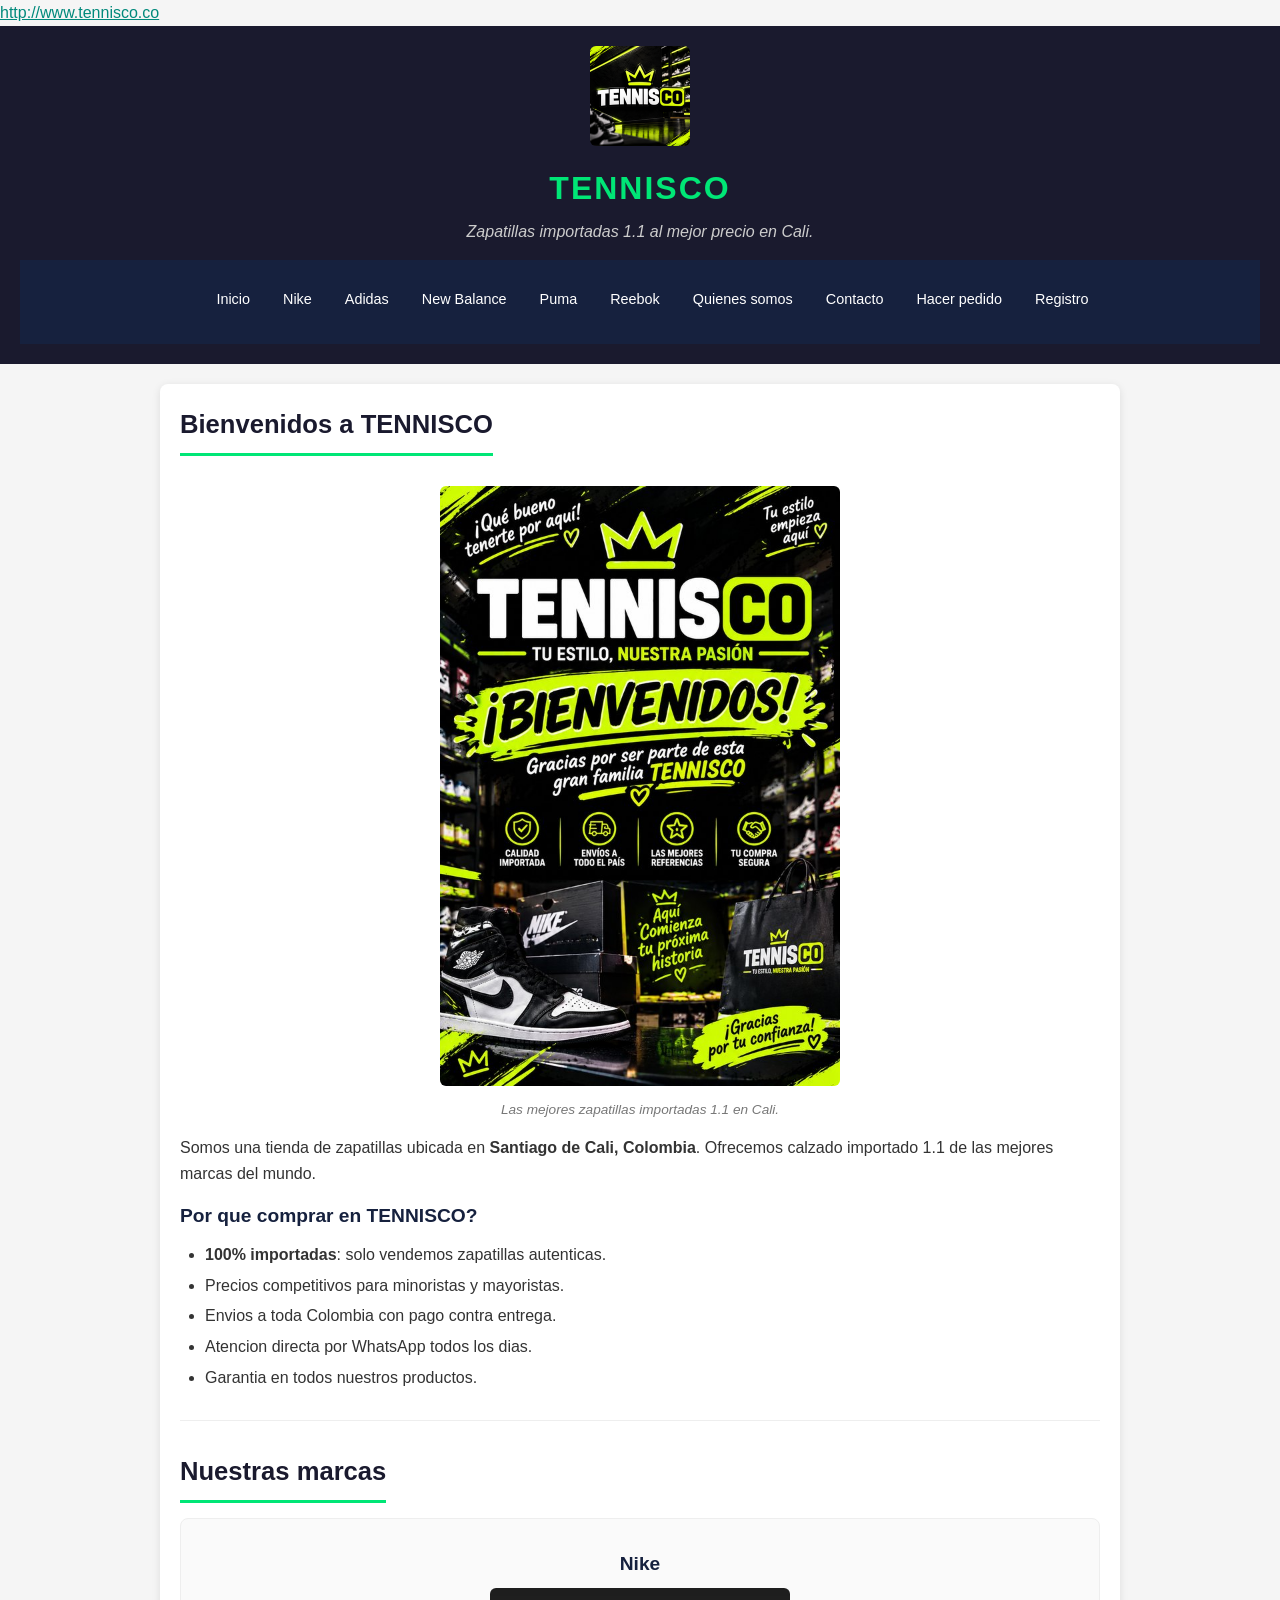
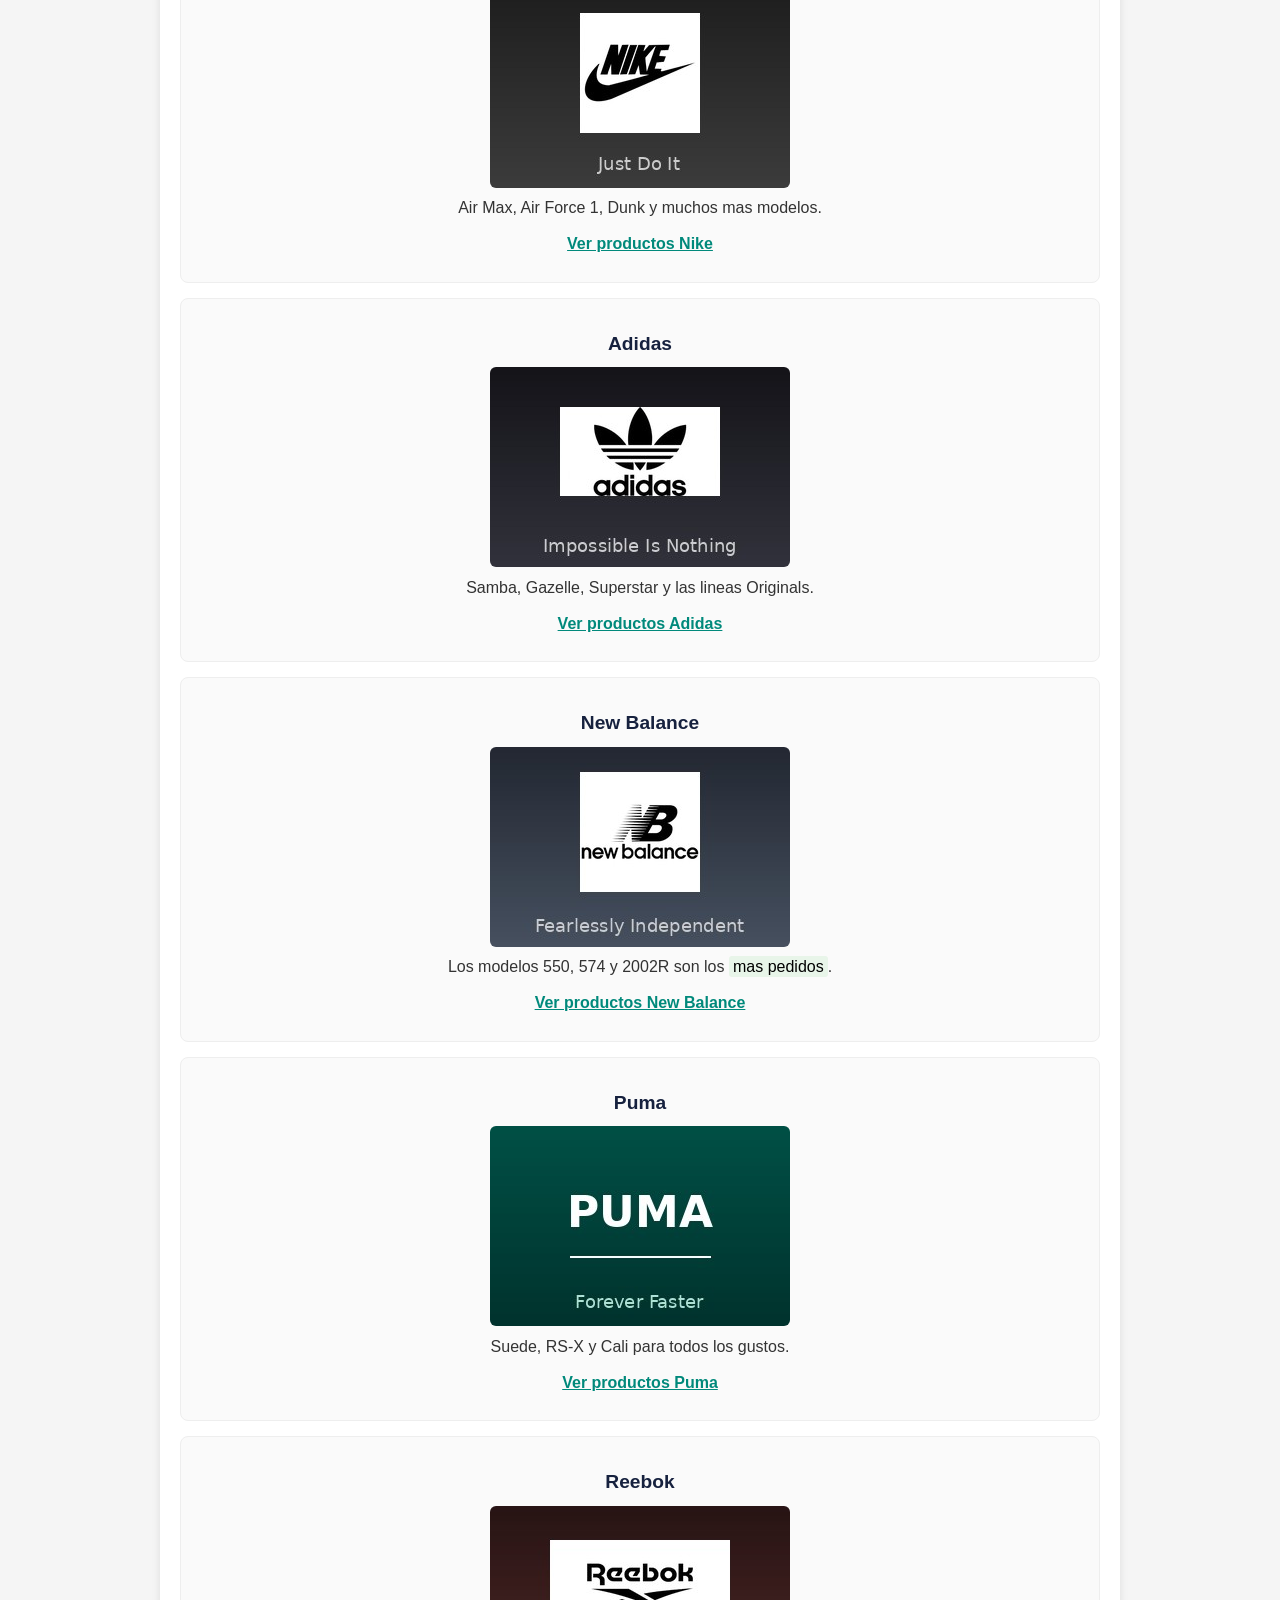
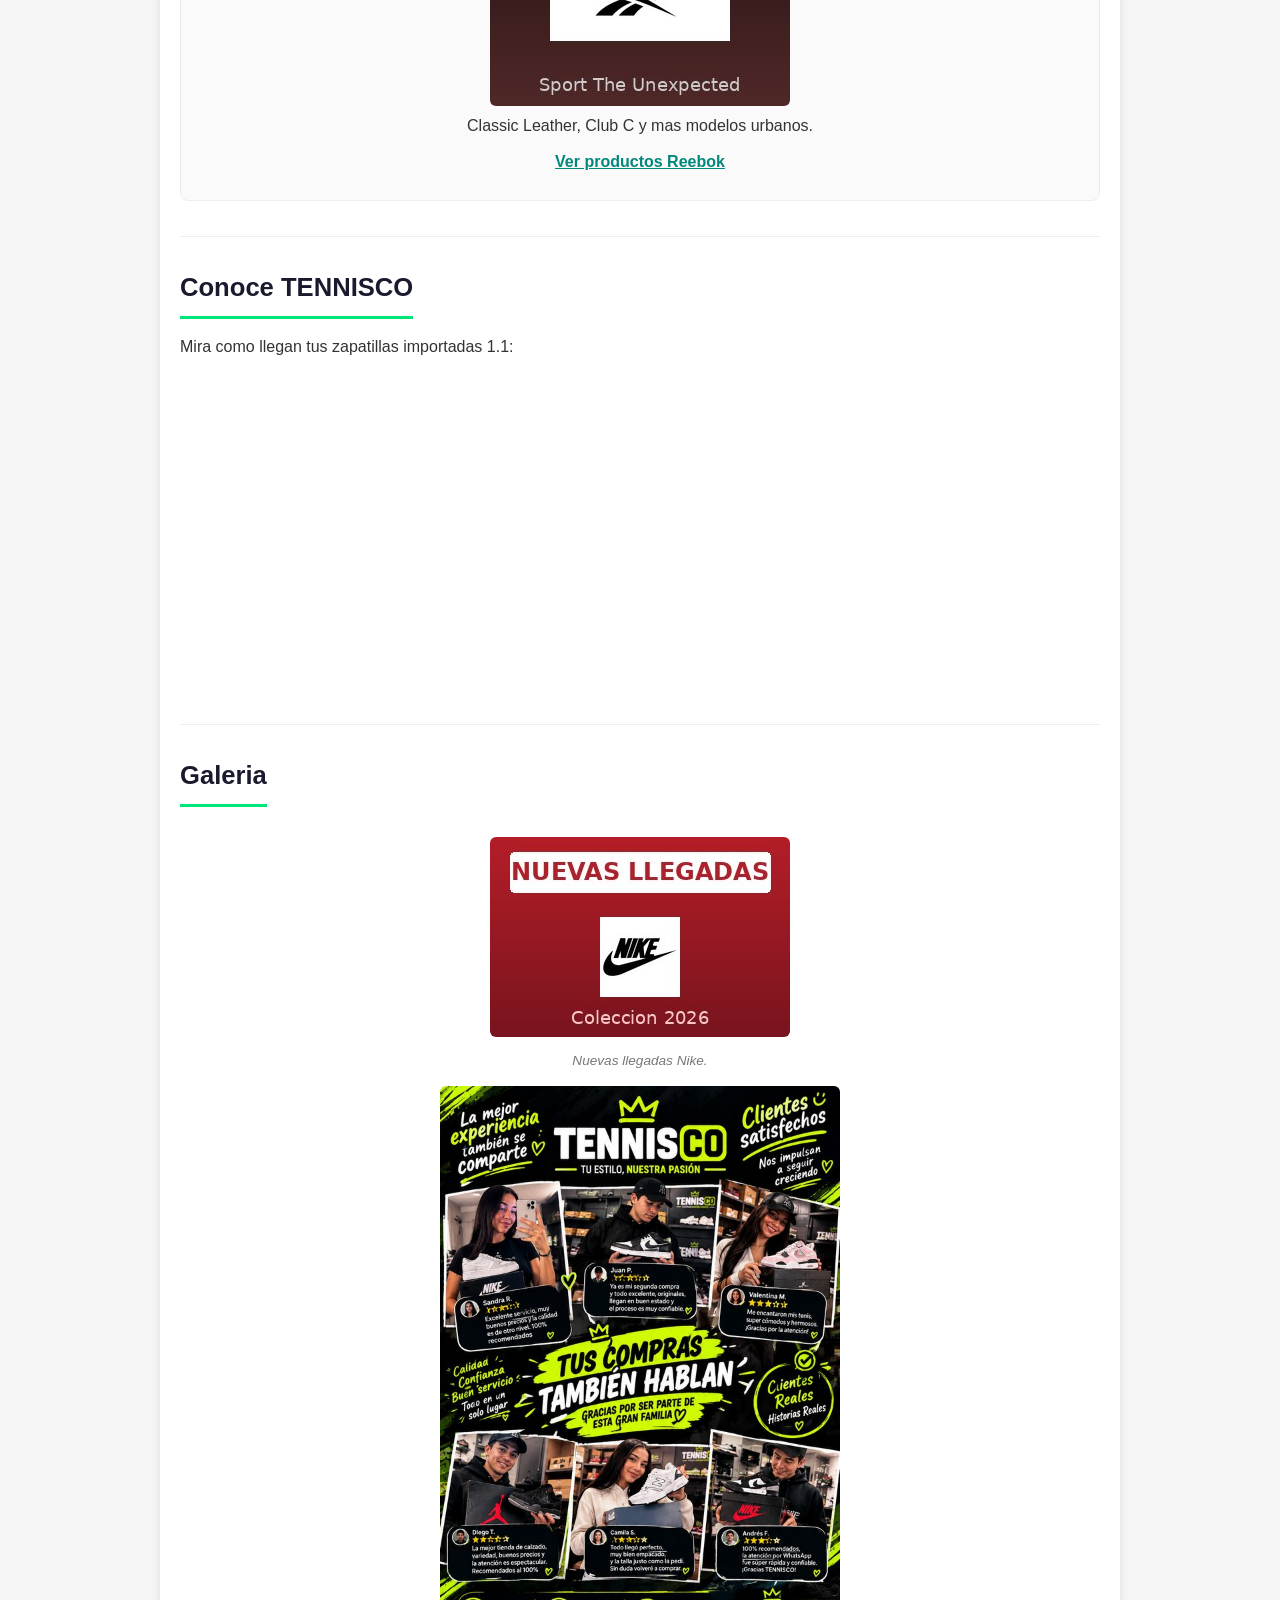
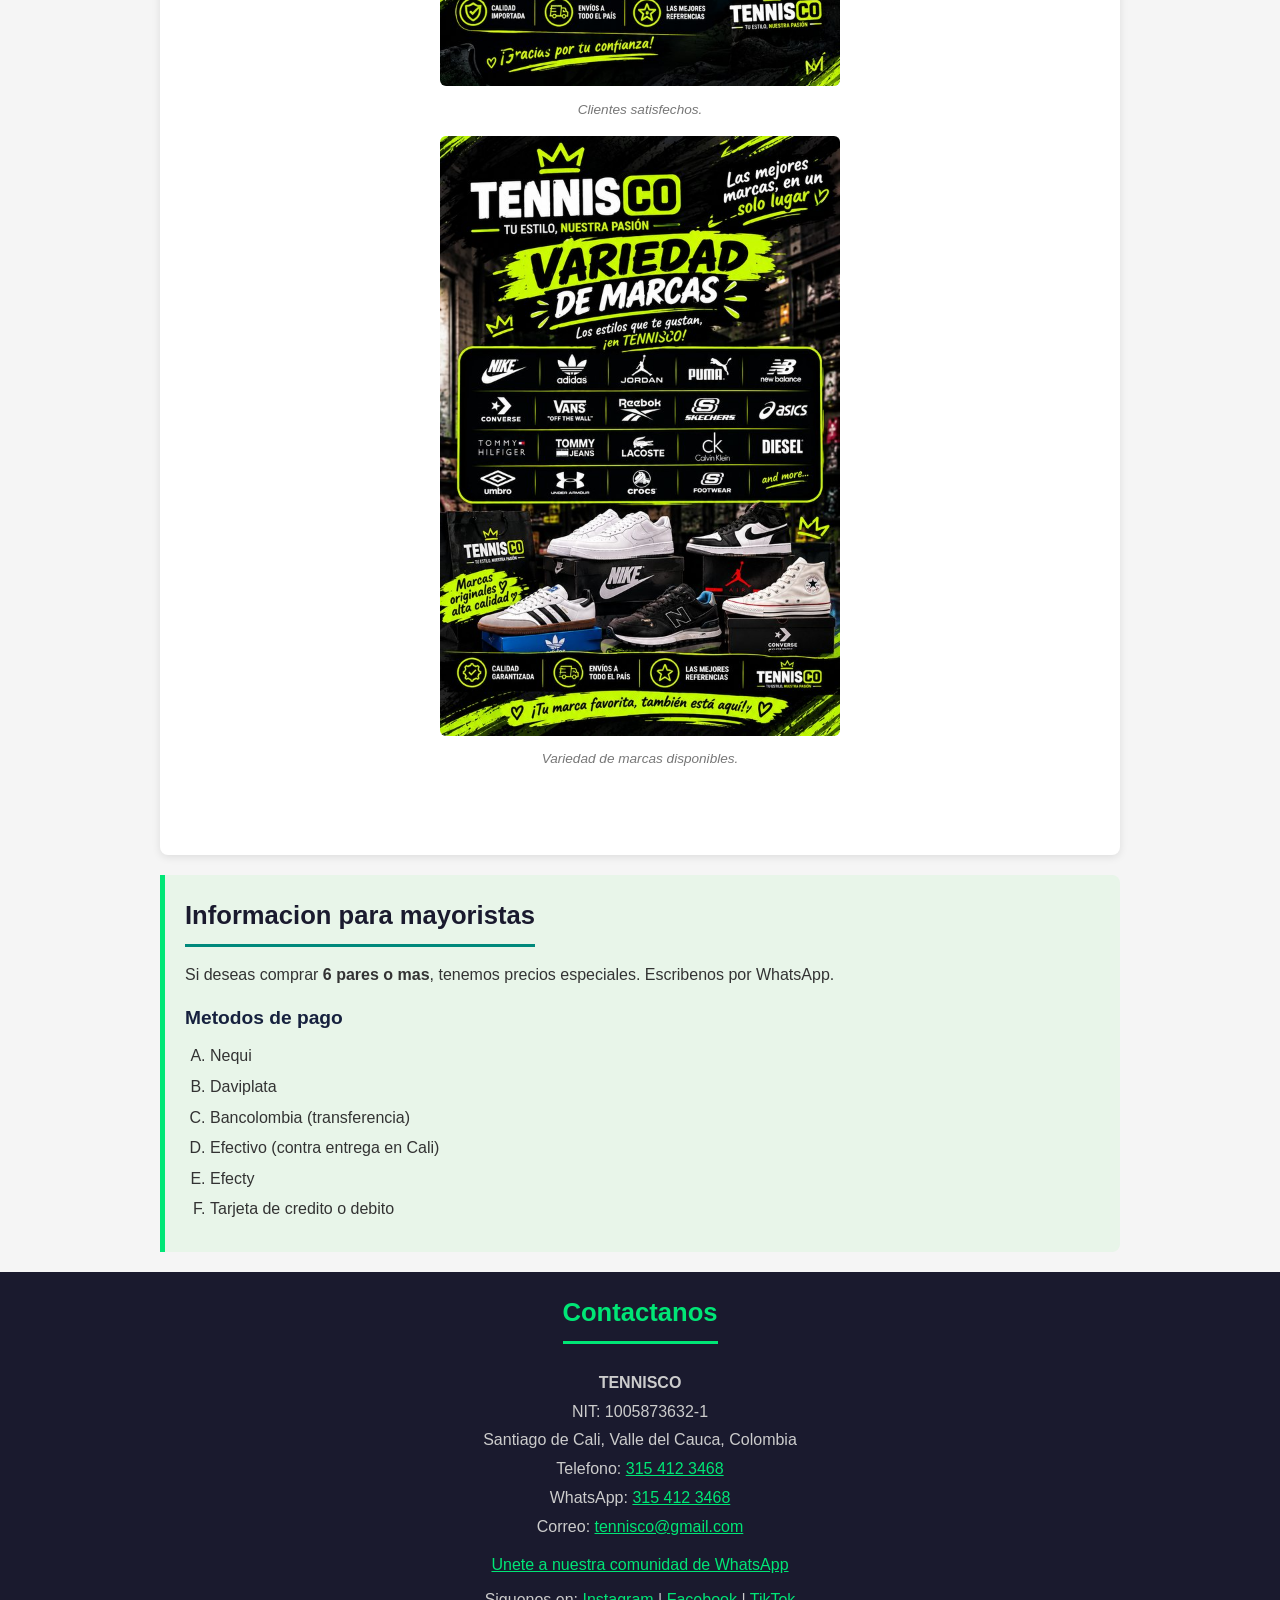
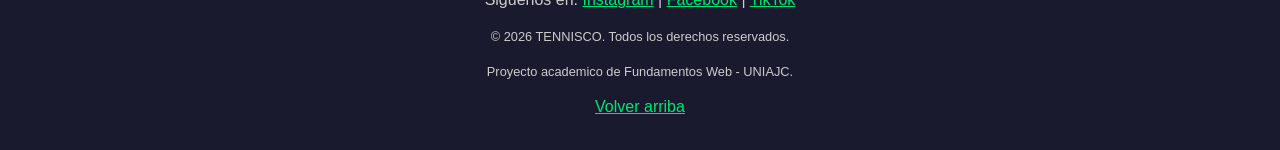
<file: index.html>
<!DOCTYPE html>
<!--
  ==================================================================
  PROYECTO : TENNISCO (tienda de zapatillas)
  CURSO    : Fundamentos Web - UNIAJC
  ALUMNO   : (Escribe aqui tu nombre completo)
  ARCHIVO  : index.html (pagina principal)
  ENLACE   : http://www.tennisco.co
  ==================================================================
-->
<html lang="es">

<head>
  <meta charset="UTF-8">
  <meta name="viewport" content="width=device-width, initial-scale=1.0">
  <meta name="description"
        content="TENNISCO: tienda de zapatillas en Cali. Nike, Adidas,
                 Puma, New Balance, Reebok y mas marcas al mejor precio.">
  <meta name="author" content="Escribe aqui tu nombre">
  <title>TENNISCO | Zapatillas importadas en Cali</title>
  <link rel="icon" href="img/logo.png" type="image/png">
  <link rel="stylesheet" href="css/estilos.css">
</head>

<body>

  <!-- Enlace de la pagina web -->
  <a href="http://www.tennisco.co">http://www.tennisco.co</a>

  <!-- ===== ENCABEZADO ===== -->
  <header>
    <img src="img/logo.png" alt="Logo de TENNISCO"
         width="100" height="100">
    <h1>TENNISCO</h1>
    <p><em>Zapatillas importadas 1.1 al mejor precio en Cali.</em></p>

    <!-- Menu de navegacion -->
    <nav>
      <ul>
        <li><a href="index.html">Inicio</a></li>
        <li><a href="nike.html">Nike</a></li>
        <li><a href="adidas.html">Adidas</a></li>
        <li><a href="new-balance.html">New Balance</a></li>
        <li><a href="puma.html">Puma</a></li>
        <li><a href="reebok.html">Reebok</a></li>
        <li><a href="quienes-somos.html">Quienes somos</a></li>
        <li><a href="contacto.html">Contacto</a></li>
        <li><a href="pedido.html">Hacer pedido</a></li>
        <li><a href="registro.html">Registro</a></li>
      </ul>
    </nav>
  </header>

  <!-- ===== CONTENIDO PRINCIPAL ===== -->
  <main>

    <!-- Seccion de bienvenida -->
    <section>
      <h2>Bienvenidos a TENNISCO</h2>

      <figure>
        <img src="img/bienvenida.jpg"
             alt="Vitrina con zapatillas de diferentes marcas"
             width="400" height="600">
        <figcaption>Las mejores zapatillas importadas 1.1 en Cali.</figcaption>
      </figure>

      <p>Somos una tienda de zapatillas ubicada en
      <strong>Santiago de Cali, Colombia</strong>. Ofrecemos calzado
      importado 1.1 de las mejores marcas del mundo.</p>

      <h3>Por que comprar en TENNISCO?</h3>
      <ul>
        <li><strong>100% importadas</strong>: solo vendemos zapatillas autenticas.</li>
        <li>Precios competitivos para minoristas y mayoristas.</li>
        <li>Envios a toda Colombia con pago contra entrega.</li>
        <li>Atencion directa por WhatsApp todos los dias.</li>
        <li>Garantia en todos nuestros productos.</li>
      </ul>
    </section>

    <!-- ===== NUESTRAS MARCAS ===== -->
    <!-- Cada imagen funciona como ENLACE: la imagen va dentro del <a> -->
    <section>
      <h2>Nuestras marcas</h2>

      <article>
        <h3>Nike</h3>
        <a href="nike.html">
          <img src="img/nike.jpg" alt="Ver productos Nike"
               width="300" height="200">
        </a>
        <p>Air Max, Air Force 1, Dunk y muchos mas modelos.</p>
        <p><a href="nike.html">Ver productos Nike</a></p>
      </article>

      <article>
        <h3>Adidas</h3>
        <a href="adidas.html">
          <img src="img/adidas.jpg" alt="Ver productos Adidas"
               width="300" height="200">
        </a>
        <p>Samba, Gazelle, Superstar y las lineas Originals.</p>
        <p><a href="adidas.html">Ver productos Adidas</a></p>
      </article>

      <article>
        <h3>New Balance</h3>
        <a href="new-balance.html">
          <img src="img/new-balance.jpg" alt="Ver productos New Balance"
               width="300" height="200">
        </a>
        <p>Los modelos 550, 574 y 2002R son los <mark>mas pedidos</mark>.</p>
        <p><a href="new-balance.html">Ver productos New Balance</a></p>
      </article>

      <article>
        <h3>Puma</h3>
        <a href="puma.html">
          <img src="img/puma.jpg" alt="Ver productos Puma"
               width="300" height="200">
        </a>
        <p>Suede, RS-X y Cali para todos los gustos.</p>
        <p><a href="puma.html">Ver productos Puma</a></p>
      </article>

      <article>
        <h3>Reebok</h3>
        <a href="reebok.html">
          <img src="img/reebok.jpg" alt="Ver productos Reebok"
               width="300" height="200">
        </a>
        <p>Classic Leather, Club C y mas modelos urbanos.</p>
        <p><a href="reebok.html">Ver productos Reebok</a></p>
      </article>
    </section>

    <!-- ===== VIDEO ===== -->
    <section>
      <h2>Conoce TENNISCO</h2>

      <p>Mira como llegan tus zapatillas importadas 1.1:</p>

      <iframe width="560" height="315"
              src="https://www.youtube.com/embed/2lTP2OmThfI"
              title="Video de zapatillas TENNISCO"
              allow="accelerometer; autoplay; clipboard-write;
                     encrypted-media; gyroscope; picture-in-picture"
              allowfullscreen
              loading="lazy"></iframe>
    </section>

    <!-- ===== GALERIA ===== -->
    <section>
      <h2>Galeria</h2>

      <figure>
        <img src="img/galeria-1.jpg"
             alt="Nuevas llegadas Nike"
             width="300" height="200" loading="lazy">
        <figcaption>Nuevas llegadas Nike.</figcaption>
      </figure>

      <figure>
        <img src="img/galeria-2.jpg"
             alt="Clientes satisfechos con sus zapatillas"
             width="400" height="600" loading="lazy">
        <figcaption>Clientes satisfechos.</figcaption>
      </figure>

      <figure>
        <img src="img/galeria-3.jpg"
             alt="Variedad de marcas disponibles"
             width="400" height="600" loading="lazy">
        <figcaption>Variedad de marcas disponibles.</figcaption>
      </figure>
    </section>

  </main>

  <!-- ===== ASIDE ===== -->
  <aside>
    <h2>Informacion para mayoristas</h2>
    <p>Si deseas comprar <strong>6 pares o mas</strong>, tenemos
       precios especiales. Escribenos por WhatsApp.</p>

    <h3>Metodos de pago</h3>
    <ol type="A">
      <li>Nequi</li>
      <li>Daviplata</li>
      <li>Bancolombia (transferencia)</li>
      <li>Efectivo (contra entrega en Cali)</li>
      <li>Efecty</li>
      <li>Tarjeta de credito o debito</li>
    </ol>
  </aside>

  <!-- ===== PIE DE PAGINA ===== -->
  <footer>
    <h2>Contactanos</h2>

    <address>
      <strong>TENNISCO</strong><br>
      NIT: 1005873632-1<br>
      Santiago de Cali, Valle del Cauca, Colombia<br>
      Telefono: <a href="tel:+573154123468">315 412 3468</a><br>
      WhatsApp: <a href="https://wa.me/573154123468"
                   target="_blank" rel="noopener noreferrer">315 412 3468</a><br>
      Correo: <a href="mailto:tennisco@gmail.com">tennisco@gmail.com</a>
    </address>

    <p>
      <a href="https://chat.whatsapp.com/KHpG1vBif6wDxOlRCeKOVL"
         target="_blank" rel="noopener noreferrer">
        Unete a nuestra comunidad de WhatsApp
      </a>
    </p>

    <p>Siguenos en:
      <a href="https://www.instagram.com/tennistrendyco?rpxt=YjN3ajAxNXV6cWk=" target="_blank"
         rel="noopener noreferrer">Instagram</a> |
      <a href="https://www.facebook.com/" target="_blank"
         rel="noopener noreferrer">Facebook</a> |
      <a href="https://www.tiktok.com/" target="_blank"
         rel="noopener noreferrer">TikTok</a>
    </p>

    <p><small>&copy; 2026 TENNISCO. Todos los derechos reservados.</small></p>
    <p><small>Proyecto academico de Fundamentos Web - UNIAJC.</small></p>
    <p><a href="#">Volver arriba</a></p>
  </footer>

</body>
</html>
</file>
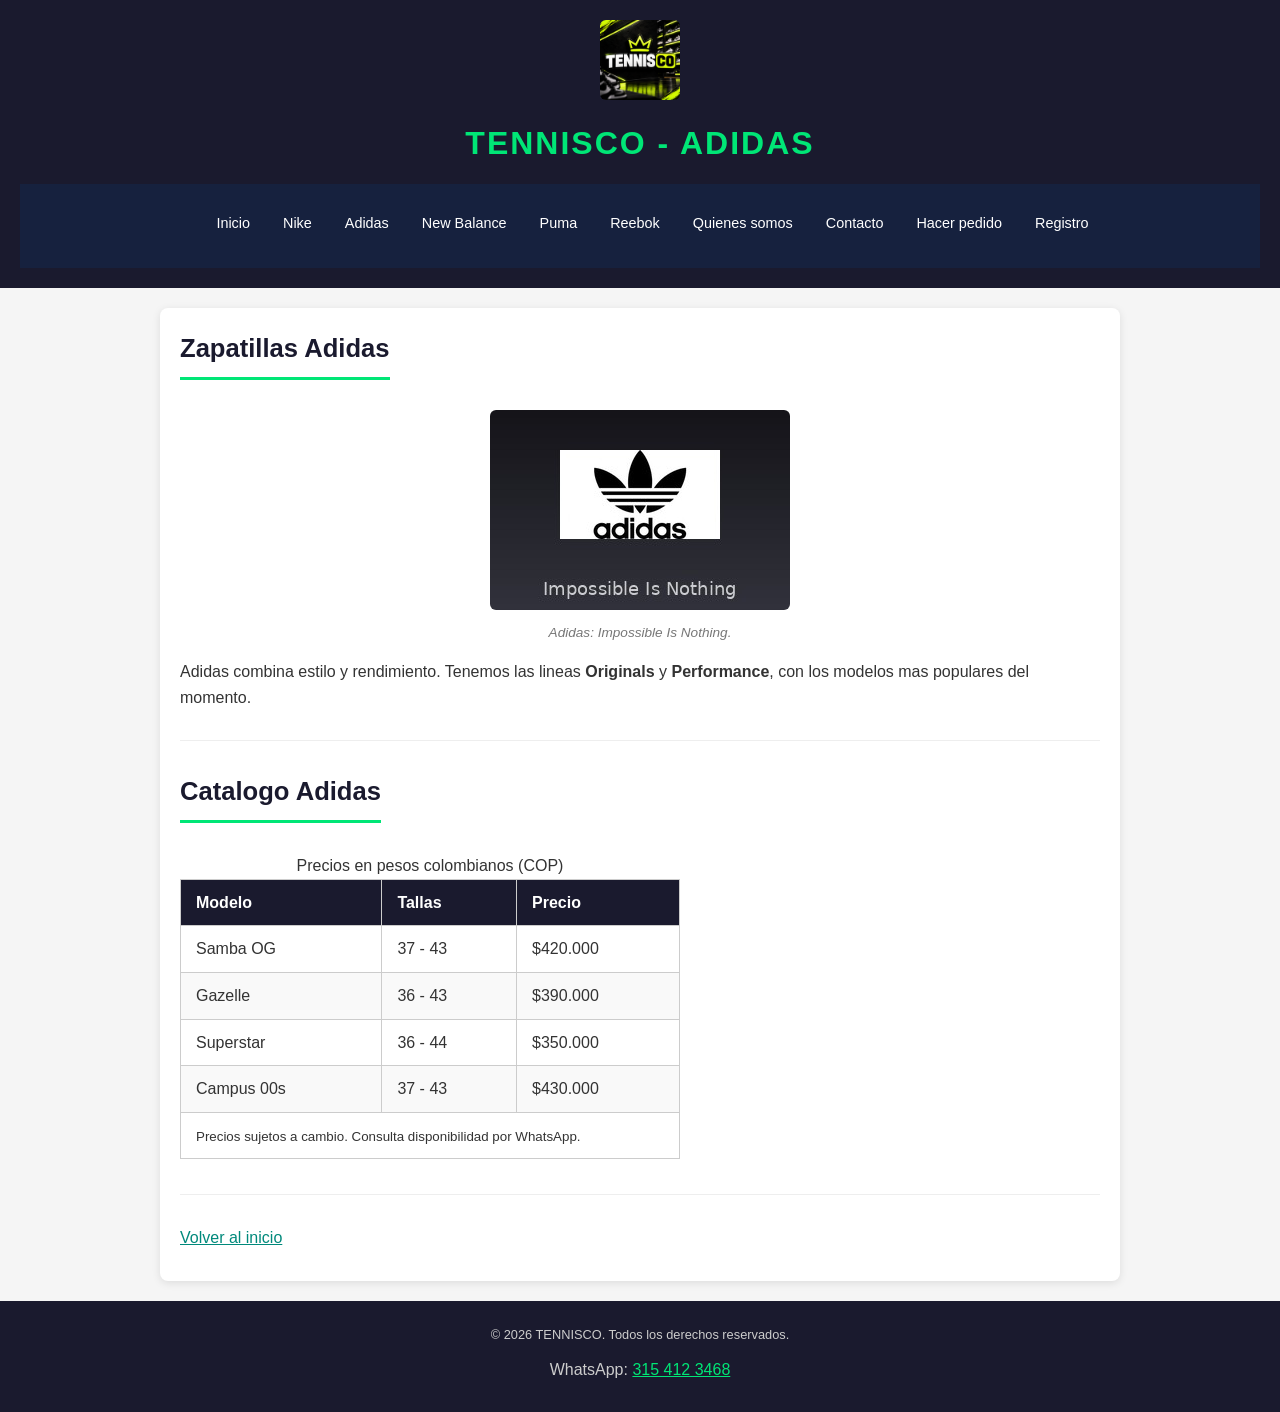
<file: adidas.html>
<!DOCTYPE html>
<!--
  ARCHIVO  : adidas.html (pagina de productos Adidas)
  PROYECTO : TENNISCO - Fundamentos Web - UNIAJC
-->
<html lang="es">

<head>
  <meta charset="UTF-8">
  <meta name="viewport" content="width=device-width, initial-scale=1.0">
  <meta name="description" content="Zapatillas Adidas importadas en TENNISCO Cali.">
  <title>Adidas | TENNISCO</title>
  <link rel="icon" href="img/logo.png" type="image/png">
  <link rel="stylesheet" href="css/estilos.css">
</head>

<body>

  <header>
    <img src="img/logo.png" alt="Logo de TENNISCO" width="80" height="80">
    <h1>TENNISCO - Adidas</h1>

    <nav>
      <ul>
        <li><a href="index.html">Inicio</a></li>
        <li><a href="nike.html">Nike</a></li>
        <li><a href="adidas.html">Adidas</a></li>
        <li><a href="new-balance.html">New Balance</a></li>
        <li><a href="puma.html">Puma</a></li>
        <li><a href="reebok.html">Reebok</a></li>
        <li><a href="quienes-somos.html">Quienes somos</a></li>
        <li><a href="contacto.html">Contacto</a></li>
        <li><a href="pedido.html">Hacer pedido</a></li>
        <li><a href="registro.html">Registro</a></li>
      </ul>
    </nav>
  </header>

  <main>

    <section>
      <h2>Zapatillas Adidas</h2>

      <figure>
        <img src="img/adidas.jpg" alt="Logo de Adidas"
             width="300" height="200">
        <figcaption>Adidas: Impossible Is Nothing.</figcaption>
      </figure>

      <p>Adidas combina estilo y rendimiento. Tenemos las lineas
      <strong>Originals</strong> y <strong>Performance</strong>,
      con los modelos mas populares del momento.</p>
    </section>

    <section>
      <h2>Catalogo Adidas</h2>

      <table border="1">
        <caption>Precios en pesos colombianos (COP)</caption>
        <thead>
          <tr>
            <th scope="col">Modelo</th>
            <th scope="col">Tallas</th>
            <th scope="col">Precio</th>
          </tr>
        </thead>
        <tbody>
          <tr>
            <td>Samba OG</td>
            <td>37 - 43</td>
            <td>$420.000</td>
          </tr>
          <tr>
            <td>Gazelle</td>
            <td>36 - 43</td>
            <td>$390.000</td>
          </tr>
          <tr>
            <td>Superstar</td>
            <td>36 - 44</td>
            <td>$350.000</td>
          </tr>
          <tr>
            <td>Campus 00s</td>
            <td>37 - 43</td>
            <td>$430.000</td>
          </tr>
        </tbody>
        <tfoot>
          <tr>
            <td colspan="3"><small>Precios sujetos a cambio.
              Consulta disponibilidad por WhatsApp.</small></td>
          </tr>
        </tfoot>
      </table>
    </section>

    <p><a href="index.html">Volver al inicio</a></p>

  </main>

  <footer>
    <p><small>&copy; 2026 TENNISCO. Todos los derechos reservados.</small></p>
    <p>WhatsApp: <a href="https://wa.me/573154123468"
       target="_blank" rel="noopener noreferrer">315 412 3468</a></p>
  </footer>

</body>
</html>
</file>
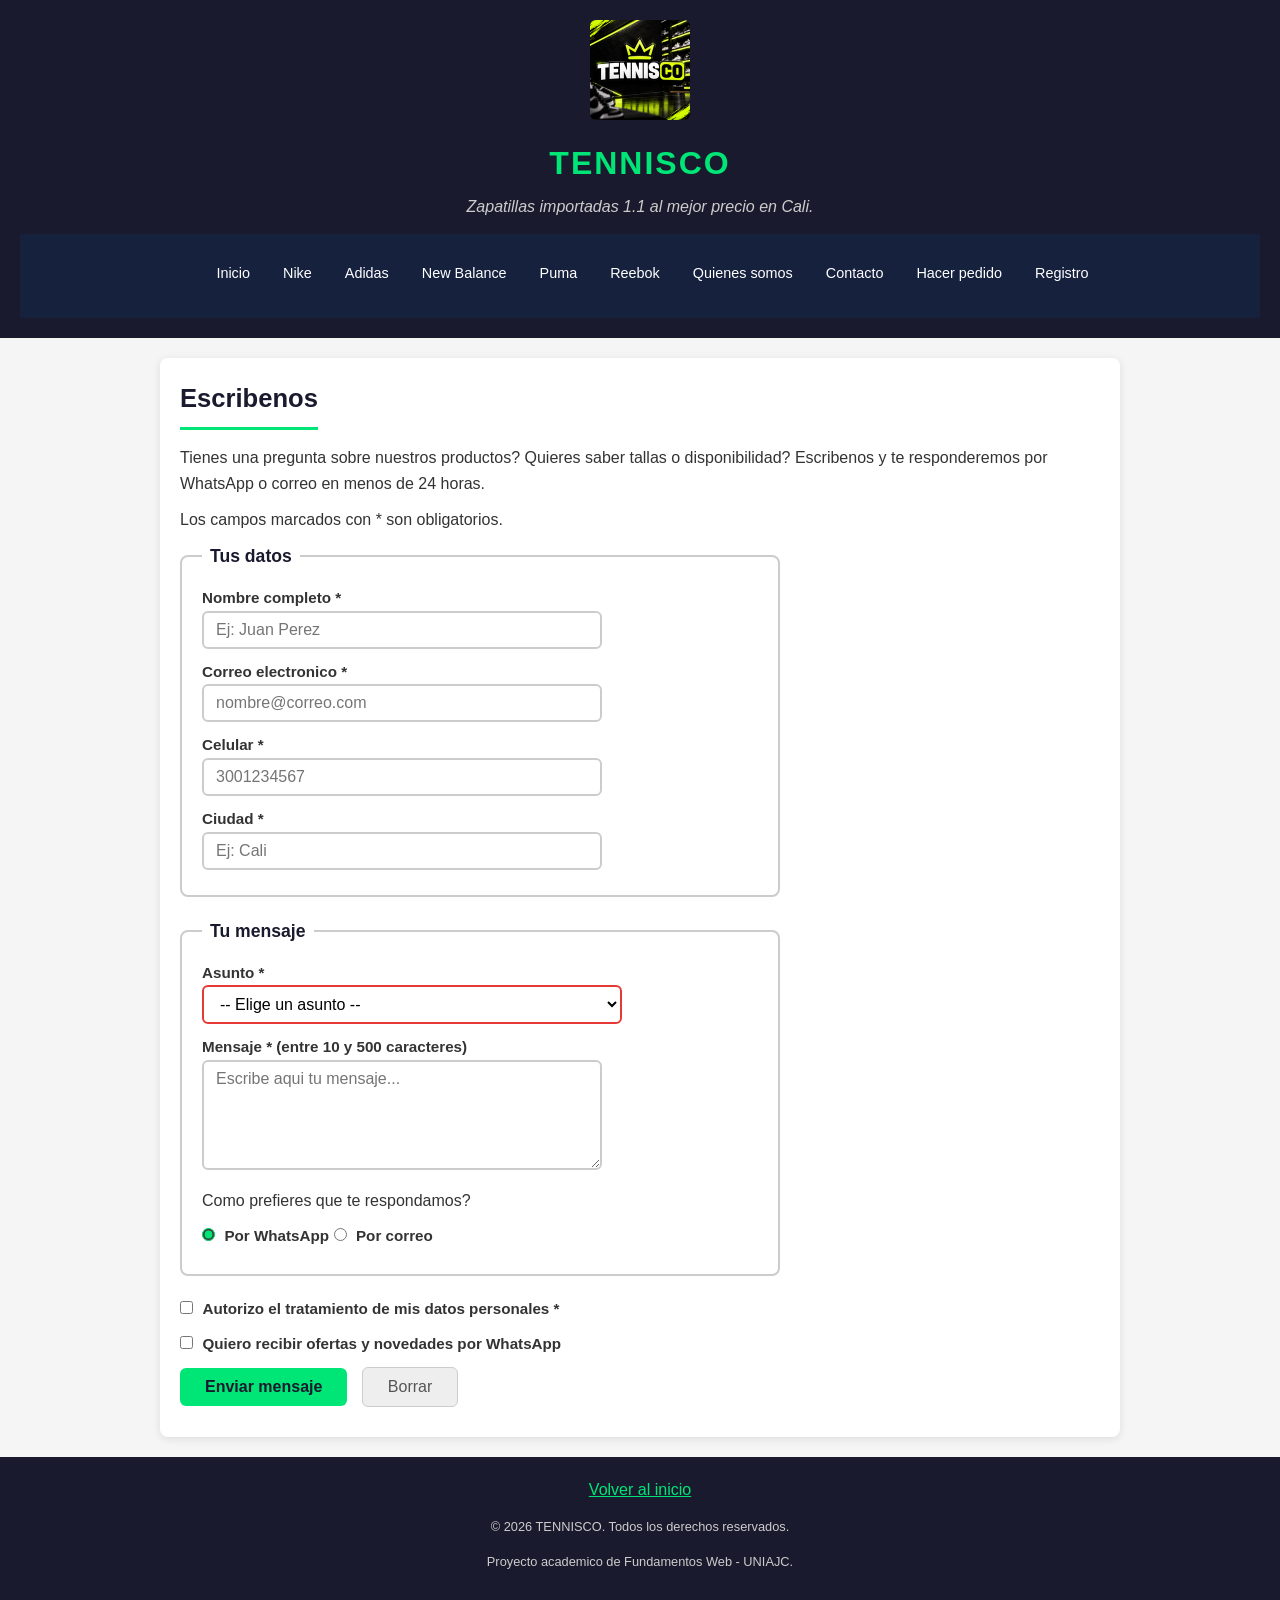
<file: contacto.html>
<!DOCTYPE html>
<!--
  ================================================================
  ARCHIVO  : contacto.html - formulario de contacto
  PROYECTO : TENNISCO - Fundamentos Web - UNIAJC
  TEMAS    : form, fieldset, legend, label, input (text, email, tel),
             select, textarea, radio, checkbox, button,
             validacion HTML5 + validacion JavaScript, CSS.
  ================================================================
-->
<html lang="es">

<head>
  <meta charset="UTF-8">
  <meta name="viewport" content="width=device-width, initial-scale=1.0">
  <meta name="description" content="Escribele a TENNISCO. Formulario de contacto.">
  <title>Contacto | TENNISCO</title>
  <link rel="icon" href="img/logo.png" type="image/png">
  <link rel="stylesheet" href="css/estilos.css">
</head>

<body>

  <!-- ======================= ENCABEZADO ======================= -->
  <header>
    <a href="index.html">
      <img src="img/logo.png" alt="TENNISCO - Ir al inicio"
           width="100" height="100">
    </a>
    <h1>TENNISCO</h1>
    <p><em>Zapatillas importadas 1.1 al mejor precio en Cali.</em></p>

    <nav>
      <ul>
        <li><a href="index.html">Inicio</a></li>
        <li><a href="nike.html">Nike</a></li>
        <li><a href="adidas.html">Adidas</a></li>
        <li><a href="new-balance.html">New Balance</a></li>
        <li><a href="puma.html">Puma</a></li>
        <li><a href="reebok.html">Reebok</a></li>
        <li><a href="quienes-somos.html">Quienes somos</a></li>
        <li><a href="contacto.html">Contacto</a></li>
        <li><a href="pedido.html">Hacer pedido</a></li>
        <li><a href="registro.html">Registro</a></li>
      </ul>
    </nav>
  </header>

  <!-- ==================== CONTENIDO PRINCIPAL ==================== -->
  <main>
    <h2>Escribenos</h2>
    <p>Tienes una pregunta sobre nuestros productos? Quieres saber
       tallas o disponibilidad? Escribenos y te responderemos por
       WhatsApp o correo en menos de 24 horas.</p>
    <p>Los campos marcados con * son obligatorios.</p>

    <!-- novalidate: desactiva burbujas del navegador para ver los
         mensajes en espanol de JavaScript.
         onsubmit: al enviar, ejecuta validarFormContacto() del js/ -->
    <form action="gracias.html" method="get"
          onsubmit="return validarFormContacto()" novalidate>

      <!-- ===== Grupo 1: datos del cliente ===== -->
      <fieldset>
        <legend>Tus datos</legend>

        <p>
          <label for="nombre">Nombre completo *</label><br>
          <input type="text" id="nombre" name="nombre" required
                 minlength="3" maxlength="60" autocomplete="name"
                 placeholder="Ej: Juan Perez"
                 onblur="validarTexto('nombre','error-nombre',3,60,'El nombre')">
          <span id="error-nombre"></span>
        </p>

        <p>
          <label for="correo">Correo electronico *</label><br>
          <input type="email" id="correo" name="correo" required
                 autocomplete="email" placeholder="nombre@correo.com"
                 onblur="validarCorreo('correo','error-correo')">
          <span id="error-correo"></span>
        </p>

        <p>
          <label for="celular">Celular *</label><br>
          <input type="tel" id="celular" name="celular" required
                 pattern="3[0-9]{9}"
                 title="10 digitos que empiecen por 3. Ej: 3001234567"
                 autocomplete="tel" placeholder="3001234567"
                 onblur="validarCelular('celular','error-celular')">
          <span id="error-celular"></span>
        </p>

        <p>
          <label for="ciudad">Ciudad *</label><br>
          <input type="text" id="ciudad" name="ciudad" required
                 minlength="2" maxlength="40"
                 placeholder="Ej: Cali"
                 onblur="validarTexto('ciudad','error-ciudad',2,40,'La ciudad')">
          <span id="error-ciudad"></span>
        </p>
      </fieldset>

      <!-- ===== Grupo 2: el mensaje ===== -->
      <fieldset>
        <legend>Tu mensaje</legend>

        <p>
          <label for="asunto">Asunto *</label><br>
          <select id="asunto" name="asunto" required
                  onchange="validarSelect('asunto','error-asunto','un asunto')">
            <option value="">-- Elige un asunto --</option>
            <option value="disponibilidad">Disponibilidad de un modelo</option>
            <option value="tallas">Consulta de tallas</option>
            <option value="precios">Precios al por mayor</option>
            <option value="envio">Estado de un envio</option>
            <option value="cambio">Cambio o devolucion</option>
            <option value="otro">Otro tema</option>
          </select>
          <span id="error-asunto"></span>
        </p>

        <p>
          <label for="mensaje">Mensaje * (entre 10 y 500 caracteres)</label><br>
          <textarea id="mensaje" name="mensaje" rows="5" cols="45" required
                    minlength="10" maxlength="500"
                    placeholder="Escribe aqui tu mensaje..."
                    onblur="validarTextarea('mensaje','error-mensaje',10,500,'El mensaje')"></textarea>
          <span id="error-mensaje"></span>
        </p>

        <p>Como prefieres que te respondamos?</p>
        <p>
          <input type="radio" id="resp-whatsapp" name="respuesta"
                 value="whatsapp" checked>
          <label for="resp-whatsapp">Por WhatsApp</label>

          <input type="radio" id="resp-correo" name="respuesta"
                 value="correo">
          <label for="resp-correo">Por correo</label>
        </p>
      </fieldset>

      <p>
        <input type="checkbox" id="acepto" name="acepto"
               value="si" required>
        <label for="acepto">Autorizo el tratamiento de
          mis datos personales *</label>
        <span id="error-acepto"></span>
      </p>

      <p>
        <input type="checkbox" id="ofertas" name="ofertas" value="si">
        <label for="ofertas">Quiero recibir ofertas y novedades
          por WhatsApp</label>
      </p>

      <p>
        <button type="submit">Enviar mensaje</button>
        <button type="reset">Borrar</button>
      </p>
    </form>
  </main>

  <!-- ======================= PIE DE PAGINA ======================= -->
  <footer>
    <p><a href="index.html">Volver al inicio</a></p>
    <p><small>&copy; 2026 TENNISCO. Todos los derechos reservados.</small></p>
    <p><small>Proyecto academico de Fundamentos Web - UNIAJC.</small></p>
  </footer>

  <!-- Carga del JavaScript de validacion -->
  <script src="js/validar.js"></script>
</body>
</html>
</file>
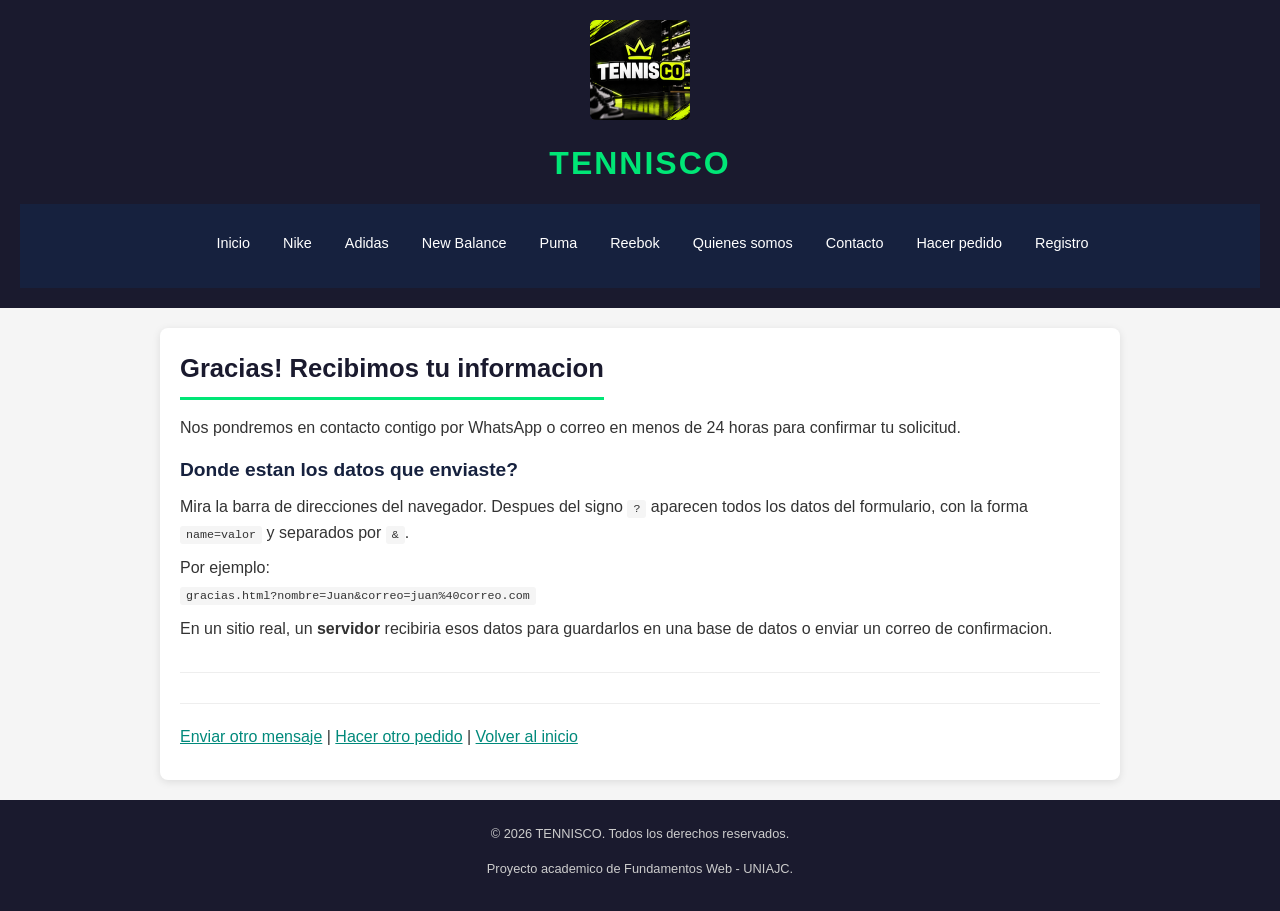
<file: gracias.html>
<!DOCTYPE html>
<!--
  ARCHIVO  : gracias.html - recibe los datos de contacto.html y pedido.html
  PROYECTO : TENNISCO - Fundamentos Web - UNIAJC
  NOTA     : sin un servidor (backend) esta pagina no puede guardar ni
             leer los datos. Sirve para ver que el envio funciona:
             los datos aparecen en la barra de direcciones (metodo GET).
-->
<html lang="es">

<head>
  <meta charset="UTF-8">
  <meta name="viewport" content="width=device-width, initial-scale=1.0">
  <title>Gracias | TENNISCO</title>
  <link rel="icon" href="img/logo.png" type="image/png">
  <link rel="stylesheet" href="css/estilos.css">
</head>

<body>

  <!-- ======================= ENCABEZADO ======================= -->
  <header>
    <a href="index.html">
      <img src="img/logo.png" alt="TENNISCO - Ir al inicio"
           width="100" height="100">
    </a>
    <h1>TENNISCO</h1>

    <nav>
      <ul>
        <li><a href="index.html">Inicio</a></li>
        <li><a href="nike.html">Nike</a></li>
        <li><a href="adidas.html">Adidas</a></li>
        <li><a href="new-balance.html">New Balance</a></li>
        <li><a href="puma.html">Puma</a></li>
        <li><a href="reebok.html">Reebok</a></li>
        <li><a href="quienes-somos.html">Quienes somos</a></li>
        <li><a href="contacto.html">Contacto</a></li>
        <li><a href="pedido.html">Hacer pedido</a></li>
        <li><a href="registro.html">Registro</a></li>
      </ul>
    </nav>
  </header>

  <!-- ==================== CONTENIDO PRINCIPAL ==================== -->
  <main>
    <h2>Gracias! Recibimos tu informacion</h2>

    <p>Nos pondremos en contacto contigo por WhatsApp o correo
       en menos de 24 horas para confirmar tu solicitud.</p>

    <section>
      <h3>Donde estan los datos que enviaste?</h3>
      <p>Mira la barra de direcciones del navegador. Despues del signo
         <code>?</code> aparecen todos los datos del formulario, con la
         forma <code>name=valor</code> y separados por
         <code>&amp;</code>.</p>
      <p>Por ejemplo:<br>
         <code>gracias.html?nombre=Juan&amp;correo=juan%40correo.com</code></p>
      <p>En un sitio real, un <strong>servidor</strong> recibiria esos
         datos para guardarlos en una base de datos o enviar un correo
         de confirmacion.</p>
    </section>

    <hr>

    <p>
      <a href="contacto.html">Enviar otro mensaje</a> |
      <a href="pedido.html">Hacer otro pedido</a> |
      <a href="index.html">Volver al inicio</a>
    </p>
  </main>

  <!-- ======================= PIE DE PAGINA ======================= -->
  <footer>
    <p><small>&copy; 2026 TENNISCO. Todos los derechos reservados.</small></p>
    <p><small>Proyecto academico de Fundamentos Web - UNIAJC.</small></p>
  </footer>

</body>
</html>
</file>
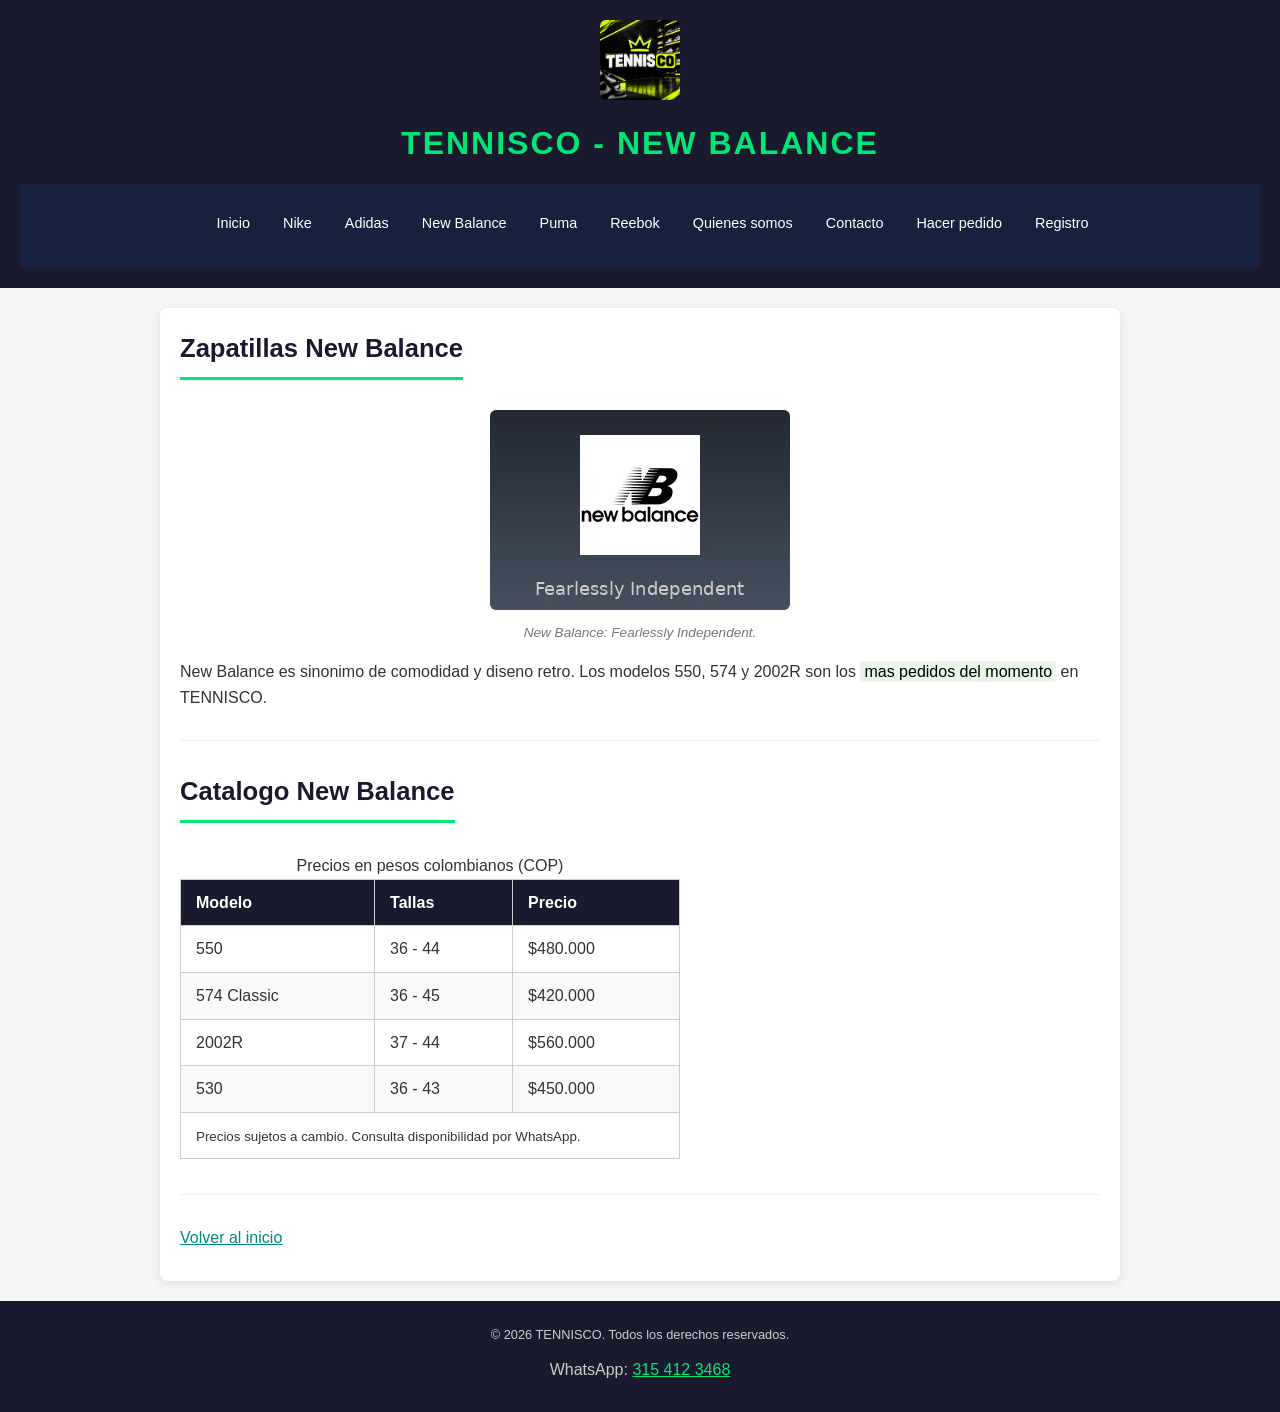
<file: new-balance.html>
<!DOCTYPE html>
<!--
  ARCHIVO  : new-balance.html (pagina de productos New Balance)
  PROYECTO : TENNISCO - Fundamentos Web - UNIAJC
-->
<html lang="es">

<head>
  <meta charset="UTF-8">
  <meta name="viewport" content="width=device-width, initial-scale=1.0">
  <meta name="description" content="Zapatillas New Balance importadas en TENNISCO Cali.">
  <title>New Balance | TENNISCO</title>
  <link rel="icon" href="img/logo.png" type="image/png">
  <link rel="stylesheet" href="css/estilos.css">
</head>

<body>

  <header>
    <img src="img/logo.png" alt="Logo de TENNISCO" width="80" height="80">
    <h1>TENNISCO - New Balance</h1>

    <nav>
      <ul>
        <li><a href="index.html">Inicio</a></li>
        <li><a href="nike.html">Nike</a></li>
        <li><a href="adidas.html">Adidas</a></li>
        <li><a href="new-balance.html">New Balance</a></li>
        <li><a href="puma.html">Puma</a></li>
        <li><a href="reebok.html">Reebok</a></li>
        <li><a href="quienes-somos.html">Quienes somos</a></li>
        <li><a href="contacto.html">Contacto</a></li>
        <li><a href="pedido.html">Hacer pedido</a></li>
        <li><a href="registro.html">Registro</a></li>
      </ul>
    </nav>
  </header>

  <main>

    <section>
      <h2>Zapatillas New Balance</h2>

      <figure>
        <img src="img/new-balance.jpg" alt="Logo de New Balance"
             width="300" height="200">
        <figcaption>New Balance: Fearlessly Independent.</figcaption>
      </figure>

      <p>New Balance es sinonimo de comodidad y diseno retro.
      Los modelos 550, 574 y 2002R son los
      <mark>mas pedidos del momento</mark> en TENNISCO.</p>
    </section>

    <section>
      <h2>Catalogo New Balance</h2>

      <table border="1">
        <caption>Precios en pesos colombianos (COP)</caption>
        <thead>
          <tr>
            <th scope="col">Modelo</th>
            <th scope="col">Tallas</th>
            <th scope="col">Precio</th>
          </tr>
        </thead>
        <tbody>
          <tr>
            <td>550</td>
            <td>36 - 44</td>
            <td>$480.000</td>
          </tr>
          <tr>
            <td>574 Classic</td>
            <td>36 - 45</td>
            <td>$420.000</td>
          </tr>
          <tr>
            <td>2002R</td>
            <td>37 - 44</td>
            <td>$560.000</td>
          </tr>
          <tr>
            <td>530</td>
            <td>36 - 43</td>
            <td>$450.000</td>
          </tr>
        </tbody>
        <tfoot>
          <tr>
            <td colspan="3"><small>Precios sujetos a cambio.
              Consulta disponibilidad por WhatsApp.</small></td>
          </tr>
        </tfoot>
      </table>
    </section>

    <p><a href="index.html">Volver al inicio</a></p>

  </main>

  <footer>
    <p><small>&copy; 2026 TENNISCO. Todos los derechos reservados.</small></p>
    <p>WhatsApp: <a href="https://wa.me/573154123468"
       target="_blank" rel="noopener noreferrer">315 412 3468</a></p>
  </footer>

</body>
</html>
</file>
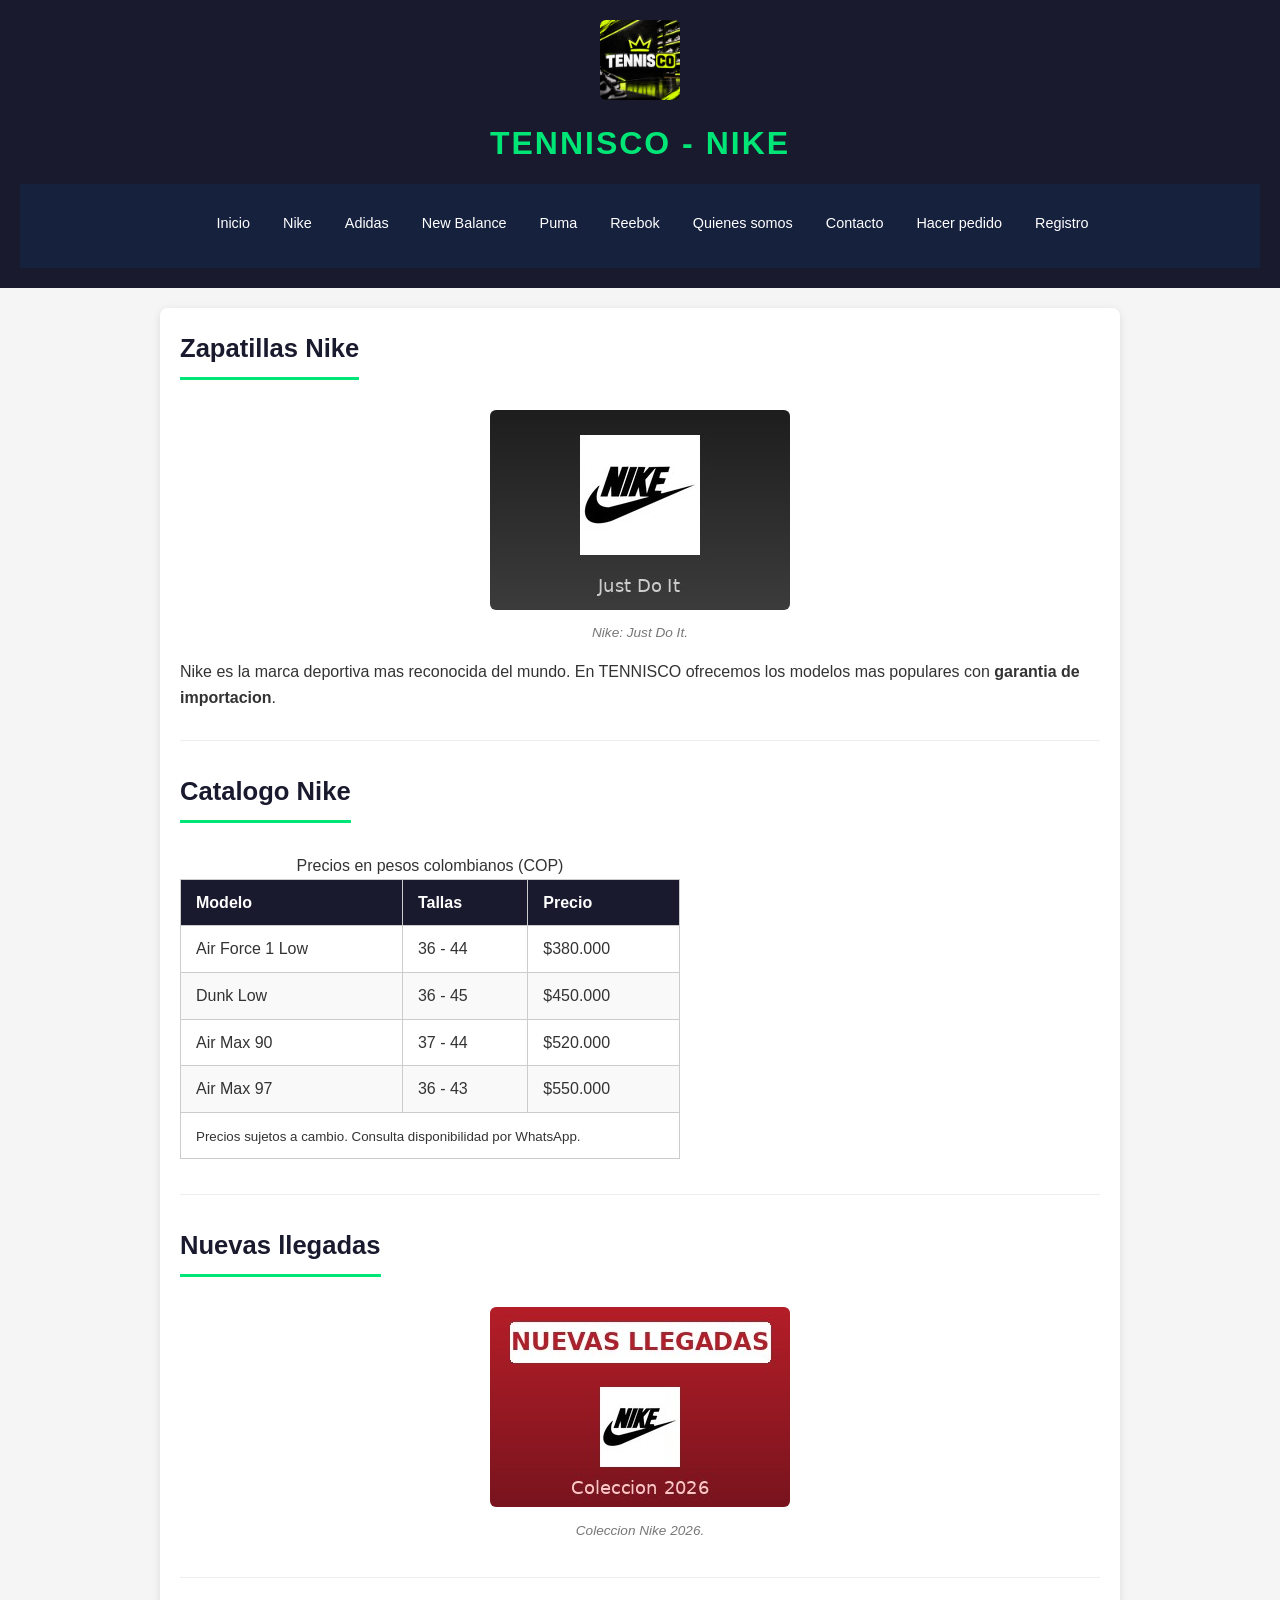
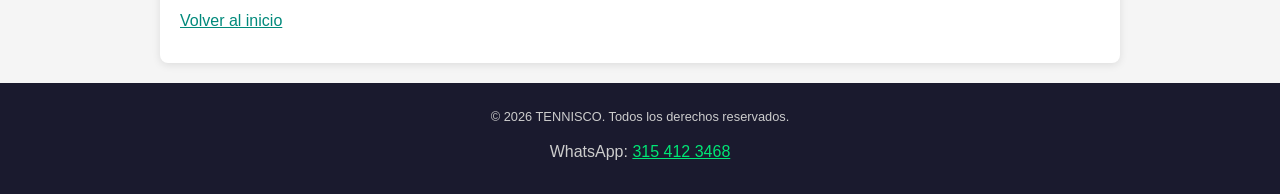
<file: nike.html>
<!DOCTYPE html>
<!--
  ARCHIVO  : nike.html (pagina de productos Nike)
  PROYECTO : TENNISCO - Fundamentos Web - UNIAJC
-->
<html lang="es">

<head>
  <meta charset="UTF-8">
  <meta name="viewport" content="width=device-width, initial-scale=1.0">
  <meta name="description" content="Zapatillas Nike importadas en TENNISCO Cali.">
  <title>Nike | TENNISCO</title>
  <link rel="icon" href="img/logo.png" type="image/png">
  <link rel="stylesheet" href="css/estilos.css">
</head>

<body>

  <!-- ===== ENCABEZADO ===== -->
  <header>
    <img src="img/logo.png" alt="Logo de TENNISCO" width="80" height="80">
    <h1>TENNISCO - Nike</h1>

    <nav>
      <ul>
        <li><a href="index.html">Inicio</a></li>
        <li><a href="nike.html">Nike</a></li>
        <li><a href="adidas.html">Adidas</a></li>
        <li><a href="new-balance.html">New Balance</a></li>
        <li><a href="puma.html">Puma</a></li>
        <li><a href="reebok.html">Reebok</a></li>
        <li><a href="quienes-somos.html">Quienes somos</a></li>
        <li><a href="contacto.html">Contacto</a></li>
        <li><a href="pedido.html">Hacer pedido</a></li>
        <li><a href="registro.html">Registro</a></li>
      </ul>
    </nav>
  </header>

  <!-- ===== CONTENIDO PRINCIPAL ===== -->
  <main>

    <section>
      <h2>Zapatillas Nike</h2>

      <figure>
        <img src="img/nike.jpg" alt="Logo de Nike"
             width="300" height="200">
        <figcaption>Nike: Just Do It.</figcaption>
      </figure>

      <p>Nike es la marca deportiva mas reconocida del mundo. En
      TENNISCO ofrecemos los modelos mas populares con
      <strong>garantia de importacion</strong>.</p>
    </section>

    <!-- Tabla de productos Nike -->
    <section>
      <h2>Catalogo Nike</h2>

      <table border="1">
        <caption>Precios en pesos colombianos (COP)</caption>
        <thead>
          <tr>
            <th scope="col">Modelo</th>
            <th scope="col">Tallas</th>
            <th scope="col">Precio</th>
          </tr>
        </thead>
        <tbody>
          <tr>
            <td>Air Force 1 Low</td>
            <td>36 - 44</td>
            <td>$380.000</td>
          </tr>
          <tr>
            <td>Dunk Low</td>
            <td>36 - 45</td>
            <td>$450.000</td>
          </tr>
          <tr>
            <td>Air Max 90</td>
            <td>37 - 44</td>
            <td>$520.000</td>
          </tr>
          <tr>
            <td>Air Max 97</td>
            <td>36 - 43</td>
            <td>$550.000</td>
          </tr>
        </tbody>
        <tfoot>
          <tr>
            <td colspan="3"><small>Precios sujetos a cambio.
              Consulta disponibilidad por WhatsApp.</small></td>
          </tr>
        </tfoot>
      </table>
    </section>

    <section>
      <h2>Nuevas llegadas</h2>
      <figure>
        <img src="img/galeria-1.jpg"
             alt="Nuevas llegadas Nike"
             width="300" height="200" loading="lazy">
        <figcaption>Coleccion Nike 2026.</figcaption>
      </figure>
    </section>

    <p><a href="index.html">Volver al inicio</a></p>

  </main>

  <!-- ===== PIE DE PAGINA ===== -->
  <footer>
    <p><small>&copy; 2026 TENNISCO. Todos los derechos reservados.</small></p>
    <p>WhatsApp: <a href="https://wa.me/573154123468"
       target="_blank" rel="noopener noreferrer">315 412 3468</a></p>
  </footer>

</body>
</html>
</file>
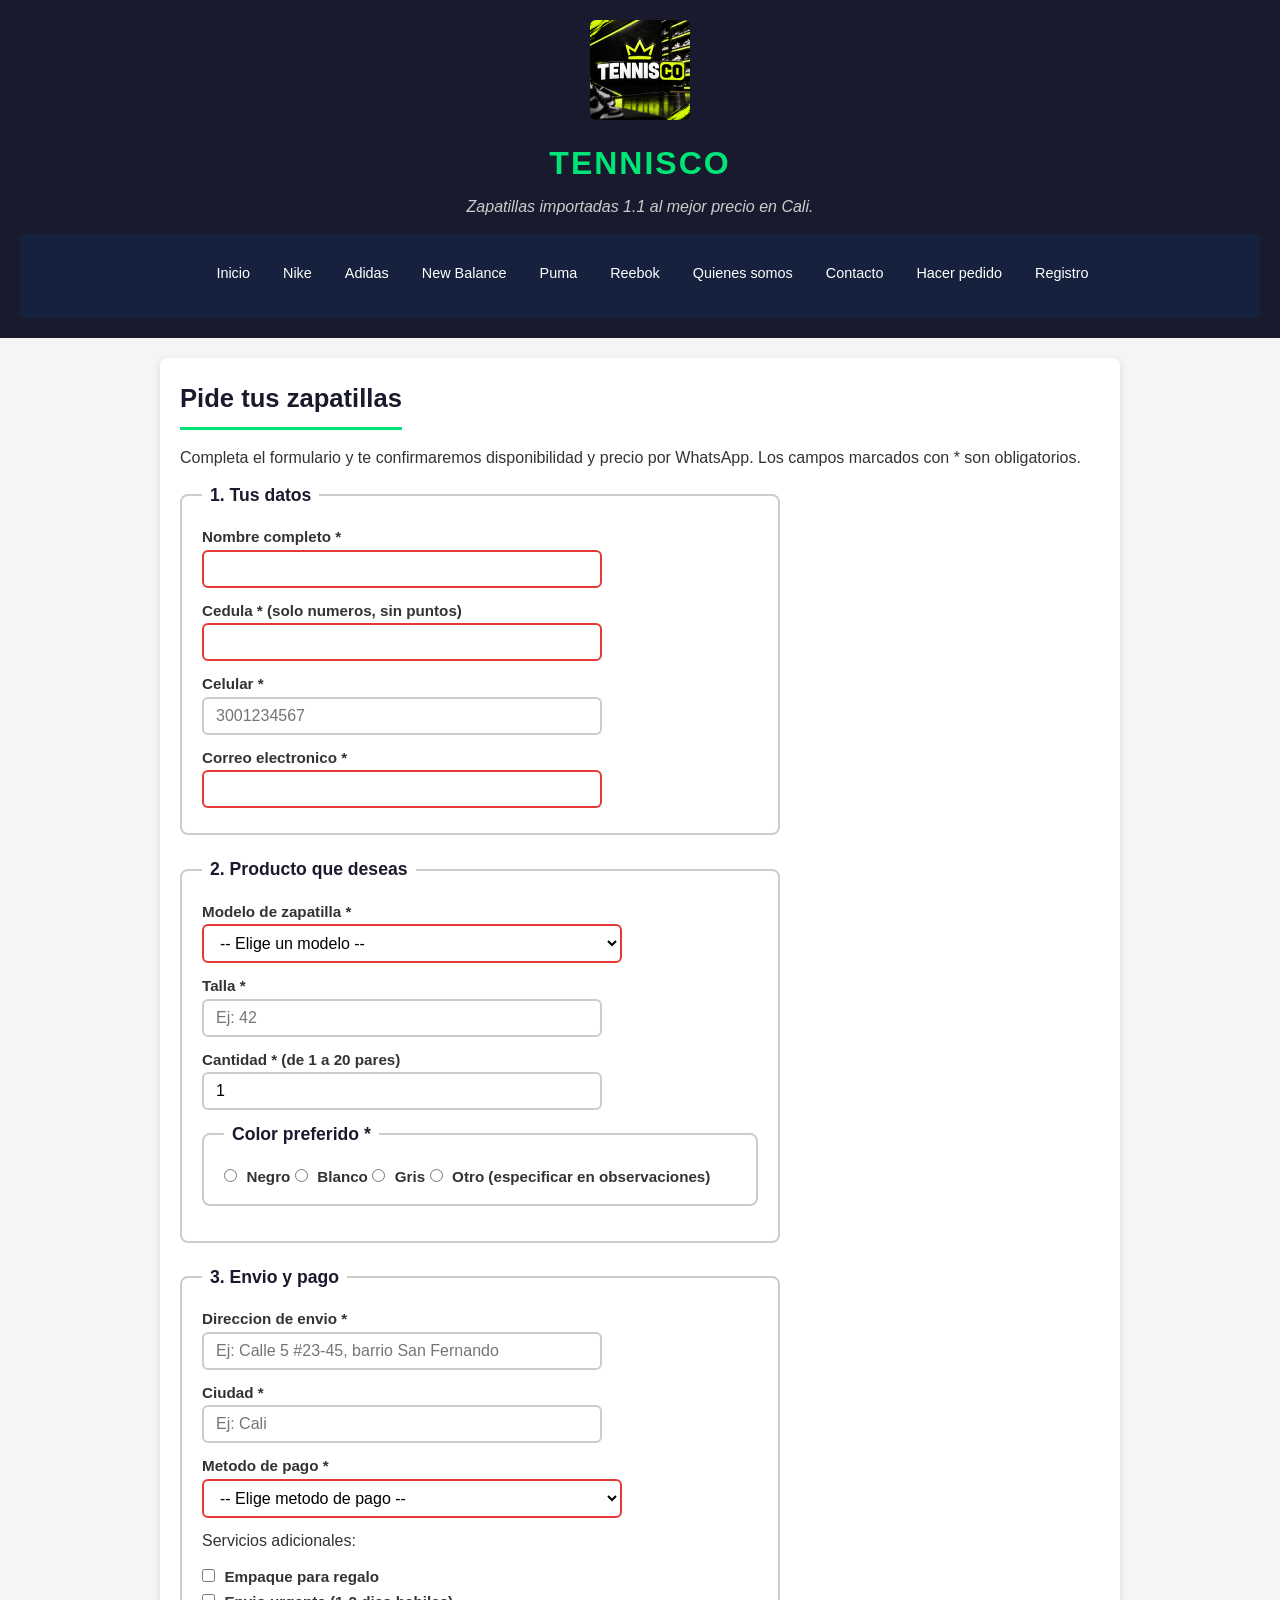
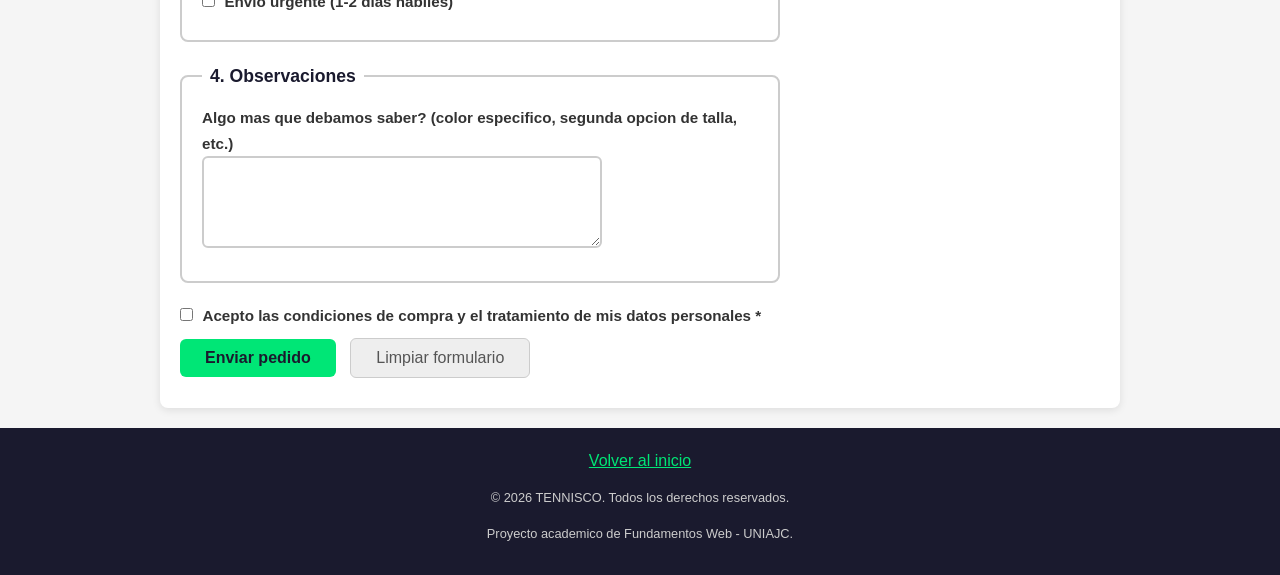
<file: pedido.html>
<!DOCTYPE html>
<!--
  ================================================================
  ARCHIVO  : pedido.html - formulario para hacer un pedido
  PROYECTO : TENNISCO - Fundamentos Web - UNIAJC
  TEMAS    : fieldset, legend, select con optgroup, datalist,
             input (text, tel, email, number, hidden),
             radio, checkbox, textarea, validacion HTML5 + JS, CSS.
  ================================================================
-->
<html lang="es">

<head>
  <meta charset="UTF-8">
  <meta name="viewport" content="width=device-width, initial-scale=1.0">
  <meta name="description" content="Haz tu pedido de zapatillas en TENNISCO.">
  <title>Hacer pedido | TENNISCO</title>
  <link rel="icon" href="img/logo.png" type="image/png">
  <link rel="stylesheet" href="css/estilos.css">
</head>

<body>

  <!-- ======================= ENCABEZADO ======================= -->
  <header>
    <a href="index.html">
      <img src="img/logo.png" alt="TENNISCO - Ir al inicio"
           width="100" height="100">
    </a>
    <h1>TENNISCO</h1>
    <p><em>Zapatillas importadas 1.1 al mejor precio en Cali.</em></p>

    <nav>
      <ul>
        <li><a href="index.html">Inicio</a></li>
        <li><a href="nike.html">Nike</a></li>
        <li><a href="adidas.html">Adidas</a></li>
        <li><a href="new-balance.html">New Balance</a></li>
        <li><a href="puma.html">Puma</a></li>
        <li><a href="reebok.html">Reebok</a></li>
        <li><a href="quienes-somos.html">Quienes somos</a></li>
        <li><a href="contacto.html">Contacto</a></li>
        <li><a href="pedido.html">Hacer pedido</a></li>
        <li><a href="registro.html">Registro</a></li>
      </ul>
    </nav>
  </header>

  <!-- ==================== CONTENIDO PRINCIPAL ==================== -->
  <main>
    <h2>Pide tus zapatillas</h2>
    <p>Completa el formulario y te confirmaremos disponibilidad y
       precio por WhatsApp. Los campos marcados con * son obligatorios.</p>

    <form action="gracias.html" method="get"
          onsubmit="return validarFormPedido()" novalidate>

      <input type="hidden" name="formulario" value="pedido">

      <!-- ===== GRUPO 1: datos del cliente ===== -->
      <fieldset>
        <legend>1. Tus datos</legend>

        <p>
          <label for="nombre">Nombre completo *</label><br>
          <input type="text" id="nombre" name="nombre" required
                 minlength="3" maxlength="60" autocomplete="name"
                 onblur="validarTexto('nombre','error-nombre',3,60,'El nombre')">
          <span id="error-nombre"></span>
        </p>

        <p>
          <label for="cedula">Cedula * (solo numeros, sin puntos)</label><br>
          <input type="text" id="cedula" name="cedula" required
                 pattern="[0-9]{6,10}"
                 title="Entre 6 y 10 digitos, sin puntos"
                 inputmode="numeric"
                 onblur="validarCedula('cedula','error-cedula')">
          <span id="error-cedula"></span>
        </p>

        <p>
          <label for="celular">Celular *</label><br>
          <input type="tel" id="celular" name="celular" required
                 pattern="3[0-9]{9}"
                 title="10 digitos que empiecen por 3. Ej: 3001234567"
                 autocomplete="tel" placeholder="3001234567"
                 onblur="validarCelular('celular','error-celular')">
          <span id="error-celular"></span>
        </p>

        <p>
          <label for="correo">Correo electronico *</label><br>
          <input type="email" id="correo" name="correo" required
                 autocomplete="email"
                 onblur="validarCorreo('correo','error-correo')">
          <span id="error-correo"></span>
        </p>
      </fieldset>

      <!-- ===== GRUPO 2: datos del producto ===== -->
      <fieldset>
        <legend>2. Producto que deseas</legend>

        <p>
          <label for="modelo">Modelo de zapatilla *</label><br>
          <select id="modelo" name="modelo" required
                  onchange="validarSelect('modelo','error-modelo','un modelo de zapatilla')">
            <option value="">-- Elige un modelo --</option>
            <optgroup label="Nike">
              <option value="air-force-1">Air Force 1 Low ($380.000)</option>
              <option value="dunk-low">Dunk Low ($450.000)</option>
              <option value="air-max-90">Air Max 90 ($520.000)</option>
              <option value="air-max-97">Air Max 97 ($550.000)</option>
            </optgroup>
            <optgroup label="Adidas">
              <option value="samba-og">Samba OG ($420.000)</option>
              <option value="gazelle">Gazelle ($390.000)</option>
              <option value="superstar">Superstar ($350.000)</option>
              <option value="campus-00s">Campus 00s ($430.000)</option>
            </optgroup>
            <optgroup label="New Balance">
              <option value="nb-550">550 ($480.000)</option>
              <option value="nb-574">574 Classic ($420.000)</option>
              <option value="nb-2002r">2002R ($560.000)</option>
              <option value="nb-530">530 ($450.000)</option>
            </optgroup>
            <optgroup label="Puma">
              <option value="suede-classic">Suede Classic ($320.000)</option>
              <option value="rs-x">RS-X ($450.000)</option>
              <option value="cali-star">Cali Star ($380.000)</option>
              <option value="palermo">Palermo ($360.000)</option>
            </optgroup>
            <optgroup label="Reebok">
              <option value="classic-leather">Classic Leather ($340.000)</option>
              <option value="club-c-85">Club C 85 ($360.000)</option>
              <option value="nano-x3">Nano X3 ($480.000)</option>
              <option value="royal-complete">Royal Complete ($290.000)</option>
            </optgroup>
          </select>
          <span id="error-modelo"></span>
        </p>

        <p>
          <label for="talla">Talla *</label><br>
          <input type="text" id="talla" name="talla" required
                 list="lista-tallas" placeholder="Ej: 42"
                 onblur="validarTexto('talla','error-talla',1,5,'La talla')">
          <datalist id="lista-tallas">
            <option value="36"></option>
            <option value="37"></option>
            <option value="38"></option>
            <option value="39"></option>
            <option value="40"></option>
            <option value="41"></option>
            <option value="42"></option>
            <option value="43"></option>
            <option value="44"></option>
            <option value="45"></option>
          </datalist>
          <span id="error-talla"></span>
        </p>

        <p>
          <label for="cantidad">Cantidad * (de 1 a 20 pares)</label><br>
          <input type="number" id="cantidad" name="cantidad" required
                 min="1" max="20" step="1" value="1">
          <span id="error-cantidad"></span>
        </p>

        <fieldset>
          <legend>Color preferido *</legend>
          <input type="radio" id="negro" name="color"
                 value="negro" required>
          <label for="negro">Negro</label>

          <input type="radio" id="blanco" name="color" value="blanco">
          <label for="blanco">Blanco</label>

          <input type="radio" id="gris" name="color" value="gris">
          <label for="gris">Gris</label>

          <input type="radio" id="otro-color" name="color" value="otro">
          <label for="otro-color">Otro (especificar en observaciones)</label>
          <span id="error-color"></span>
        </fieldset>
      </fieldset>

      <!-- ===== GRUPO 3: envio y pago ===== -->
      <fieldset>
        <legend>3. Envio y pago</legend>

        <p>
          <label for="direccion">Direccion de envio *</label><br>
          <input type="text" id="direccion" name="direccion" required
                 minlength="5" maxlength="100"
                 placeholder="Ej: Calle 5 #23-45, barrio San Fernando"
                 onblur="validarTexto('direccion','error-direccion',5,100,'La direccion')">
          <span id="error-direccion"></span>
        </p>

        <p>
          <label for="ciudad-envio">Ciudad *</label><br>
          <input type="text" id="ciudad-envio" name="ciudad_envio"
                 required minlength="2" maxlength="40"
                 placeholder="Ej: Cali"
                 onblur="validarTexto('ciudad-envio','error-ciudad-envio',2,40,'La ciudad')">
          <span id="error-ciudad-envio"></span>
        </p>

        <p>
          <label for="pago">Metodo de pago *</label><br>
          <select id="pago" name="pago" required
                  onchange="validarSelect('pago','error-pago','un metodo de pago')">
            <option value="">-- Elige metodo de pago --</option>
            <option value="nequi">Nequi</option>
            <option value="daviplata">Daviplata</option>
            <option value="bancolombia">Transferencia Bancolombia</option>
            <option value="efectivo">Efectivo (contra entrega en Cali)</option>
            <option value="efecty">Efecty</option>
            <option value="tarjeta">Tarjeta de credito o debito</option>
          </select>
          <span id="error-pago"></span>
        </p>

        <p>Servicios adicionales:</p>
        <p>
          <input type="checkbox" id="regalo" name="adicional"
                 value="empaque-regalo">
          <label for="regalo">Empaque para regalo</label><br>

          <input type="checkbox" id="urgente" name="adicional"
                 value="envio-urgente">
          <label for="urgente">Envio urgente (1-2 dias habiles)</label>
        </p>
      </fieldset>

      <!-- ===== GRUPO 4: observaciones ===== -->
      <fieldset>
        <legend>4. Observaciones</legend>
        <p>
          <label for="observaciones">Algo mas que debamos saber?
            (color especifico, segunda opcion de talla, etc.)</label><br>
          <textarea id="observaciones" name="observaciones"
                    rows="4" cols="45" maxlength="300"
                    onblur="validarTextarea('observaciones','error-observaciones',0,300,'Observaciones')"></textarea>
          <span id="error-observaciones"></span>
        </p>
      </fieldset>

      <p>
        <input type="checkbox" id="acepto" name="acepto"
               value="si" required>
        <label for="acepto">Acepto las condiciones de compra y el
          tratamiento de mis datos personales *</label>
        <span id="error-acepto"></span>
      </p>

      <p>
        <button type="submit">Enviar pedido</button>
        <button type="reset">Limpiar formulario</button>
      </p>
    </form>
  </main>

  <!-- ======================= PIE DE PAGINA ======================= -->
  <footer>
    <p><a href="index.html">Volver al inicio</a></p>
    <p><small>&copy; 2026 TENNISCO. Todos los derechos reservados.</small></p>
    <p><small>Proyecto academico de Fundamentos Web - UNIAJC.</small></p>
  </footer>

  <script src="js/validar.js"></script>
</body>
</html>
</file>
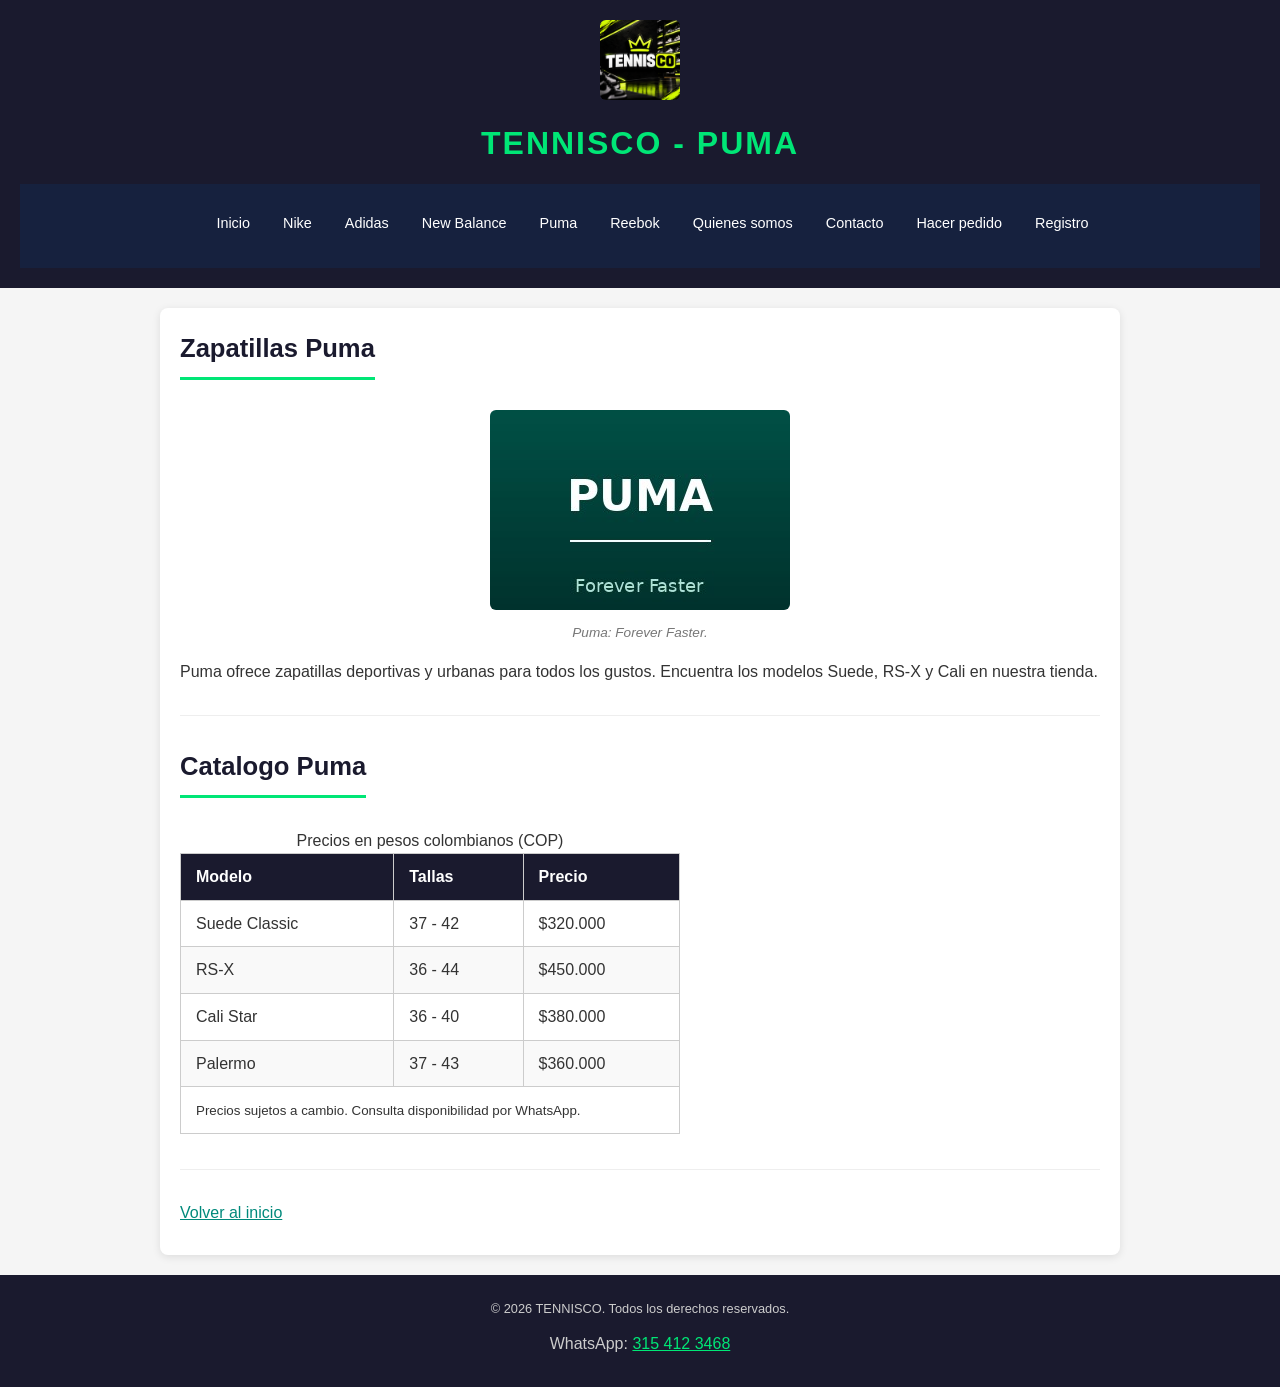
<file: puma.html>
<!DOCTYPE html>
<!--
  ARCHIVO  : puma.html (pagina de productos Puma)
  PROYECTO : TENNISCO - Fundamentos Web - UNIAJC
-->
<html lang="es">

<head>
  <meta charset="UTF-8">
  <meta name="viewport" content="width=device-width, initial-scale=1.0">
  <meta name="description" content="Zapatillas Puma importadas en TENNISCO Cali.">
  <title>Puma | TENNISCO</title>
  <link rel="icon" href="img/logo.png" type="image/png">
  <link rel="stylesheet" href="css/estilos.css">
</head>

<body>

  <header>
    <img src="img/logo.png" alt="Logo de TENNISCO" width="80" height="80">
    <h1>TENNISCO - Puma</h1>

    <nav>
      <ul>
        <li><a href="index.html">Inicio</a></li>
        <li><a href="nike.html">Nike</a></li>
        <li><a href="adidas.html">Adidas</a></li>
        <li><a href="new-balance.html">New Balance</a></li>
        <li><a href="puma.html">Puma</a></li>
        <li><a href="reebok.html">Reebok</a></li>
        <li><a href="quienes-somos.html">Quienes somos</a></li>
        <li><a href="contacto.html">Contacto</a></li>
        <li><a href="pedido.html">Hacer pedido</a></li>
        <li><a href="registro.html">Registro</a></li>
      </ul>
    </nav>
  </header>

  <main>

    <section>
      <h2>Zapatillas Puma</h2>

      <figure>
        <img src="img/puma.jpg" alt="Logo de Puma"
             width="300" height="200">
        <figcaption>Puma: Forever Faster.</figcaption>
      </figure>

      <p>Puma ofrece zapatillas deportivas y urbanas para todos
      los gustos. Encuentra los modelos Suede, RS-X y Cali
      en nuestra tienda.</p>
    </section>

    <section>
      <h2>Catalogo Puma</h2>

      <table border="1">
        <caption>Precios en pesos colombianos (COP)</caption>
        <thead>
          <tr>
            <th scope="col">Modelo</th>
            <th scope="col">Tallas</th>
            <th scope="col">Precio</th>
          </tr>
        </thead>
        <tbody>
          <tr>
            <td>Suede Classic</td>
            <td>37 - 42</td>
            <td>$320.000</td>
          </tr>
          <tr>
            <td>RS-X</td>
            <td>36 - 44</td>
            <td>$450.000</td>
          </tr>
          <tr>
            <td>Cali Star</td>
            <td>36 - 40</td>
            <td>$380.000</td>
          </tr>
          <tr>
            <td>Palermo</td>
            <td>37 - 43</td>
            <td>$360.000</td>
          </tr>
        </tbody>
        <tfoot>
          <tr>
            <td colspan="3"><small>Precios sujetos a cambio.
              Consulta disponibilidad por WhatsApp.</small></td>
          </tr>
        </tfoot>
      </table>
    </section>

    <p><a href="index.html">Volver al inicio</a></p>

  </main>

  <footer>
    <p><small>&copy; 2026 TENNISCO. Todos los derechos reservados.</small></p>
    <p>WhatsApp: <a href="https://wa.me/573154123468"
       target="_blank" rel="noopener noreferrer">315 412 3468</a></p>
  </footer>

</body>
</html>
</file>
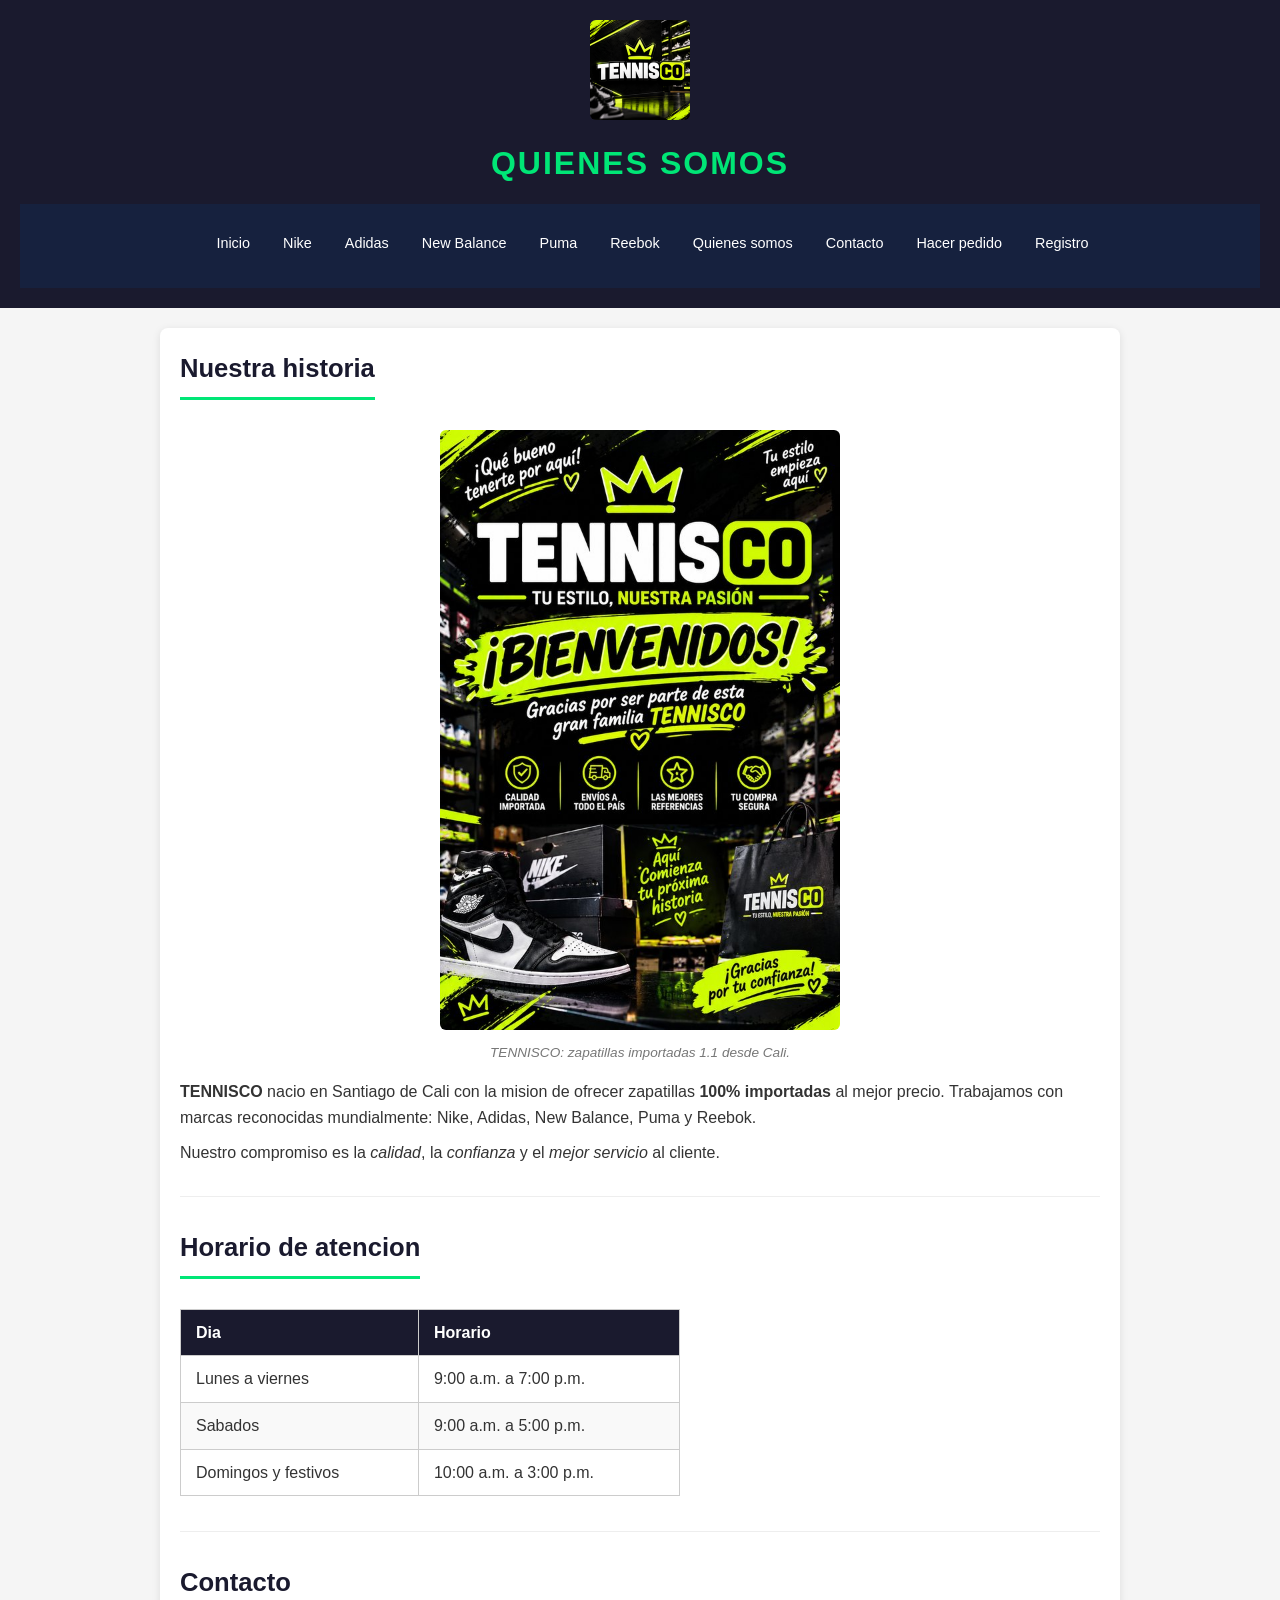
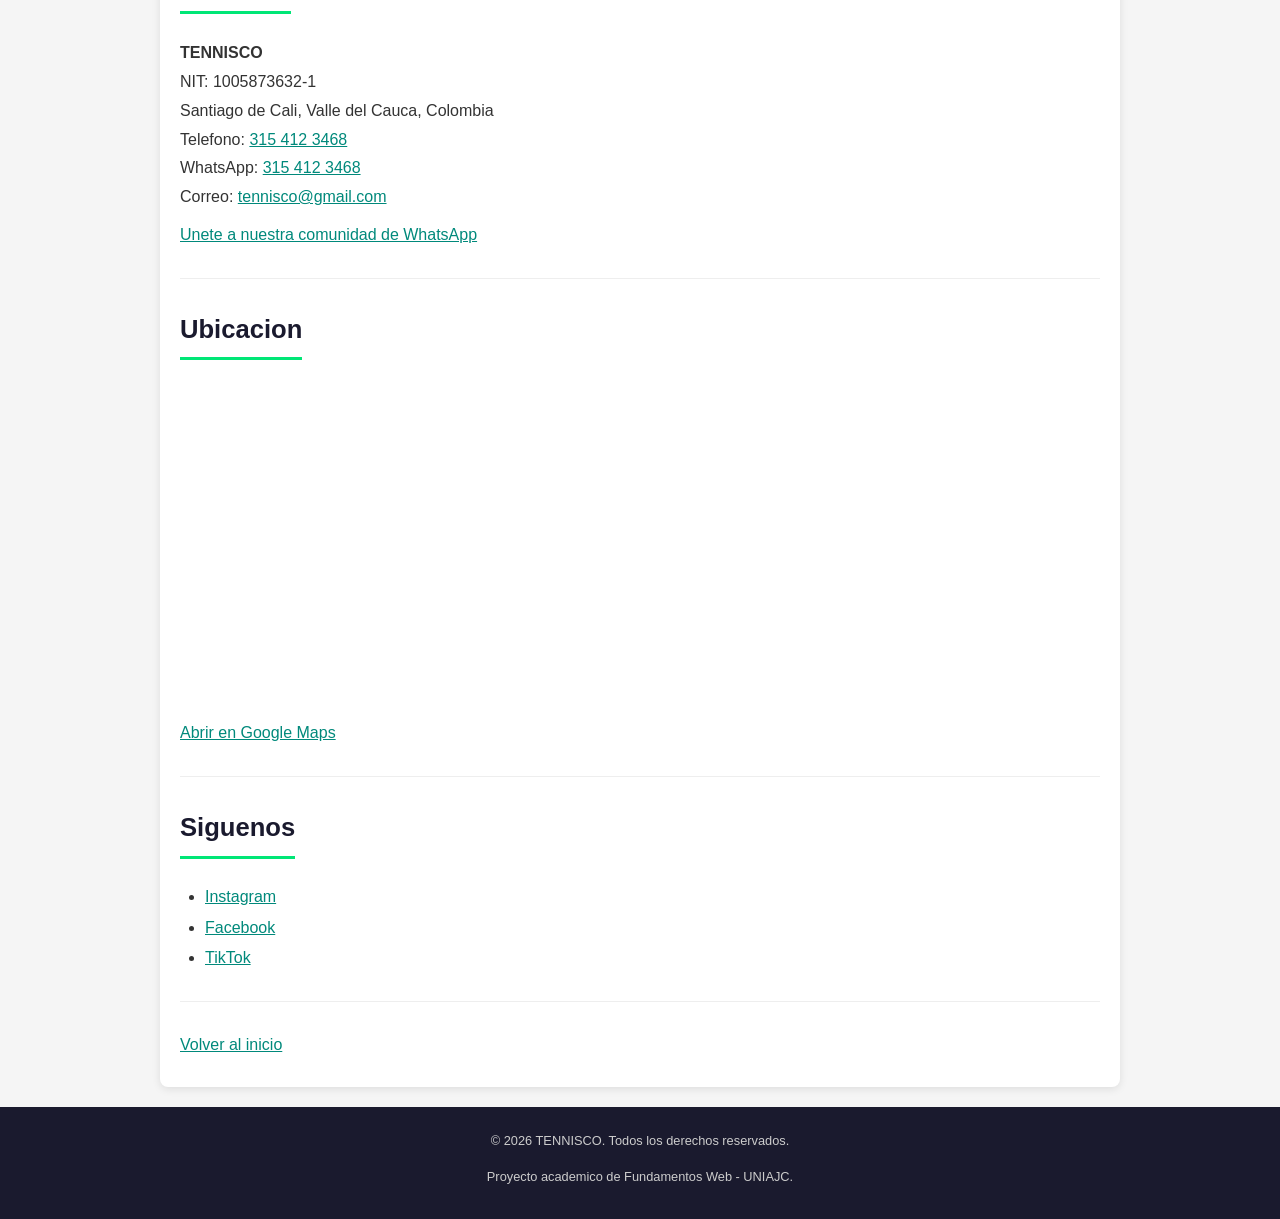
<file: quienes-somos.html>
<!DOCTYPE html>
<!--
  ARCHIVO  : quienes-somos.html (pagina de informacion)
  PROYECTO : TENNISCO - Fundamentos Web - UNIAJC
-->
<html lang="es">

<head>
  <meta charset="UTF-8">
  <meta name="viewport" content="width=device-width, initial-scale=1.0">
  <meta name="description" content="Conoce mas sobre TENNISCO, tienda de zapatillas en Cali.">
  <title>Quienes somos | TENNISCO</title>
  <link rel="icon" href="img/logo.png" type="image/png">
  <link rel="stylesheet" href="css/estilos.css">
</head>

<body>

  <header>
    <img src="img/logo.png" alt="Logo de TENNISCO" width="100" height="100">
    <h1>Quienes somos</h1>

    <nav>
      <ul>
        <li><a href="index.html">Inicio</a></li>
        <li><a href="nike.html">Nike</a></li>
        <li><a href="adidas.html">Adidas</a></li>
        <li><a href="new-balance.html">New Balance</a></li>
        <li><a href="puma.html">Puma</a></li>
        <li><a href="reebok.html">Reebok</a></li>
        <li><a href="quienes-somos.html">Quienes somos</a></li>
        <li><a href="contacto.html">Contacto</a></li>
        <li><a href="pedido.html">Hacer pedido</a></li>
        <li><a href="registro.html">Registro</a></li>
      </ul>
    </nav>
  </header>

  <main>

    <!-- Seccion: Nuestra historia -->
    <section>
      <h2>Nuestra historia</h2>

      <figure>
        <img src="img/bienvenida.jpg"
             alt="Tienda TENNISCO"
             width="400" height="600">
        <figcaption>TENNISCO: zapatillas importadas 1.1 desde Cali.</figcaption>
      </figure>

      <p><strong>TENNISCO</strong> nacio en Santiago de Cali con la
      mision de ofrecer zapatillas <strong>100% importadas</strong>
      al mejor precio. Trabajamos con marcas reconocidas
      mundialmente: Nike, Adidas, New Balance, Puma y Reebok.</p>

      <p>Nuestro compromiso es la <em>calidad</em>, la
      <em>confianza</em> y el <em>mejor servicio</em> al cliente.</p>
    </section>

    <!-- Seccion: Horario -->
    <section>
      <h2>Horario de atencion</h2>

      <table border="1">
        <thead>
          <tr>
            <th scope="col">Dia</th>
            <th scope="col">Horario</th>
          </tr>
        </thead>
        <tbody>
          <tr>
            <td>Lunes a viernes</td>
            <td>9:00 a.m. a 7:00 p.m.</td>
          </tr>
          <tr>
            <td>Sabados</td>
            <td>9:00 a.m. a 5:00 p.m.</td>
          </tr>
          <tr>
            <td>Domingos y festivos</td>
            <td>10:00 a.m. a 3:00 p.m.</td>
          </tr>
        </tbody>
      </table>
    </section>

    <!-- Seccion: Contacto -->
    <section>
      <h2>Contacto</h2>

      <address>
        <strong>TENNISCO</strong><br>
        NIT: 1005873632-1<br>
        Santiago de Cali, Valle del Cauca, Colombia<br>
        Telefono: <a href="tel:+573154123468">315 412 3468</a><br>
        WhatsApp: <a href="https://wa.me/573154123468"
                     target="_blank" rel="noopener noreferrer">315 412 3468</a><br>
        Correo: <a href="mailto:tennisco@gmail.com">tennisco@gmail.com</a>
      </address>

      <p>
        <a href="https://chat.whatsapp.com/KHpG1vBif6wDxOlRCeKOVL"
           target="_blank" rel="noopener noreferrer">
          Unete a nuestra comunidad de WhatsApp
        </a>
      </p>
    </section>

    <!-- Seccion: Ubicacion (mapa) -->
    <section>
      <h2>Ubicacion</h2>

      <iframe width="560" height="315"
              src="https://maps.google.com/maps?q=Cali%2C%20Colombia&output=embed"
              title="Mapa de ubicacion de TENNISCO en Cali"
              loading="lazy"></iframe>

      <p>
        <a href="https://www.google.com/maps/search/?api=1&query=Cali+Colombia"
           target="_blank" rel="noopener noreferrer">Abrir en Google Maps</a>
      </p>
    </section>

    <!-- Seccion: Redes sociales -->
    <section>
      <h2>Siguenos</h2>
      <ul>
        <li><a href="https://www.instagram.com/tennistrendyco?rpxt=YjN3ajAxNXV6cWk=" target="_blank"
               rel="noopener noreferrer">Instagram</a></li>
        <li><a href="https://www.facebook.com/" target="_blank"
               rel="noopener noreferrer">Facebook</a></li>
        <li><a href="https://www.tiktok.com/" target="_blank"
               rel="noopener noreferrer">TikTok</a></li>
      </ul>
    </section>

    <p><a href="index.html">Volver al inicio</a></p>

  </main>

  <footer>
    <p><small>&copy; 2026 TENNISCO. Todos los derechos reservados.</small></p>
    <p><small>Proyecto academico de Fundamentos Web - UNIAJC.</small></p>
  </footer>

</body>
</html>
</file>
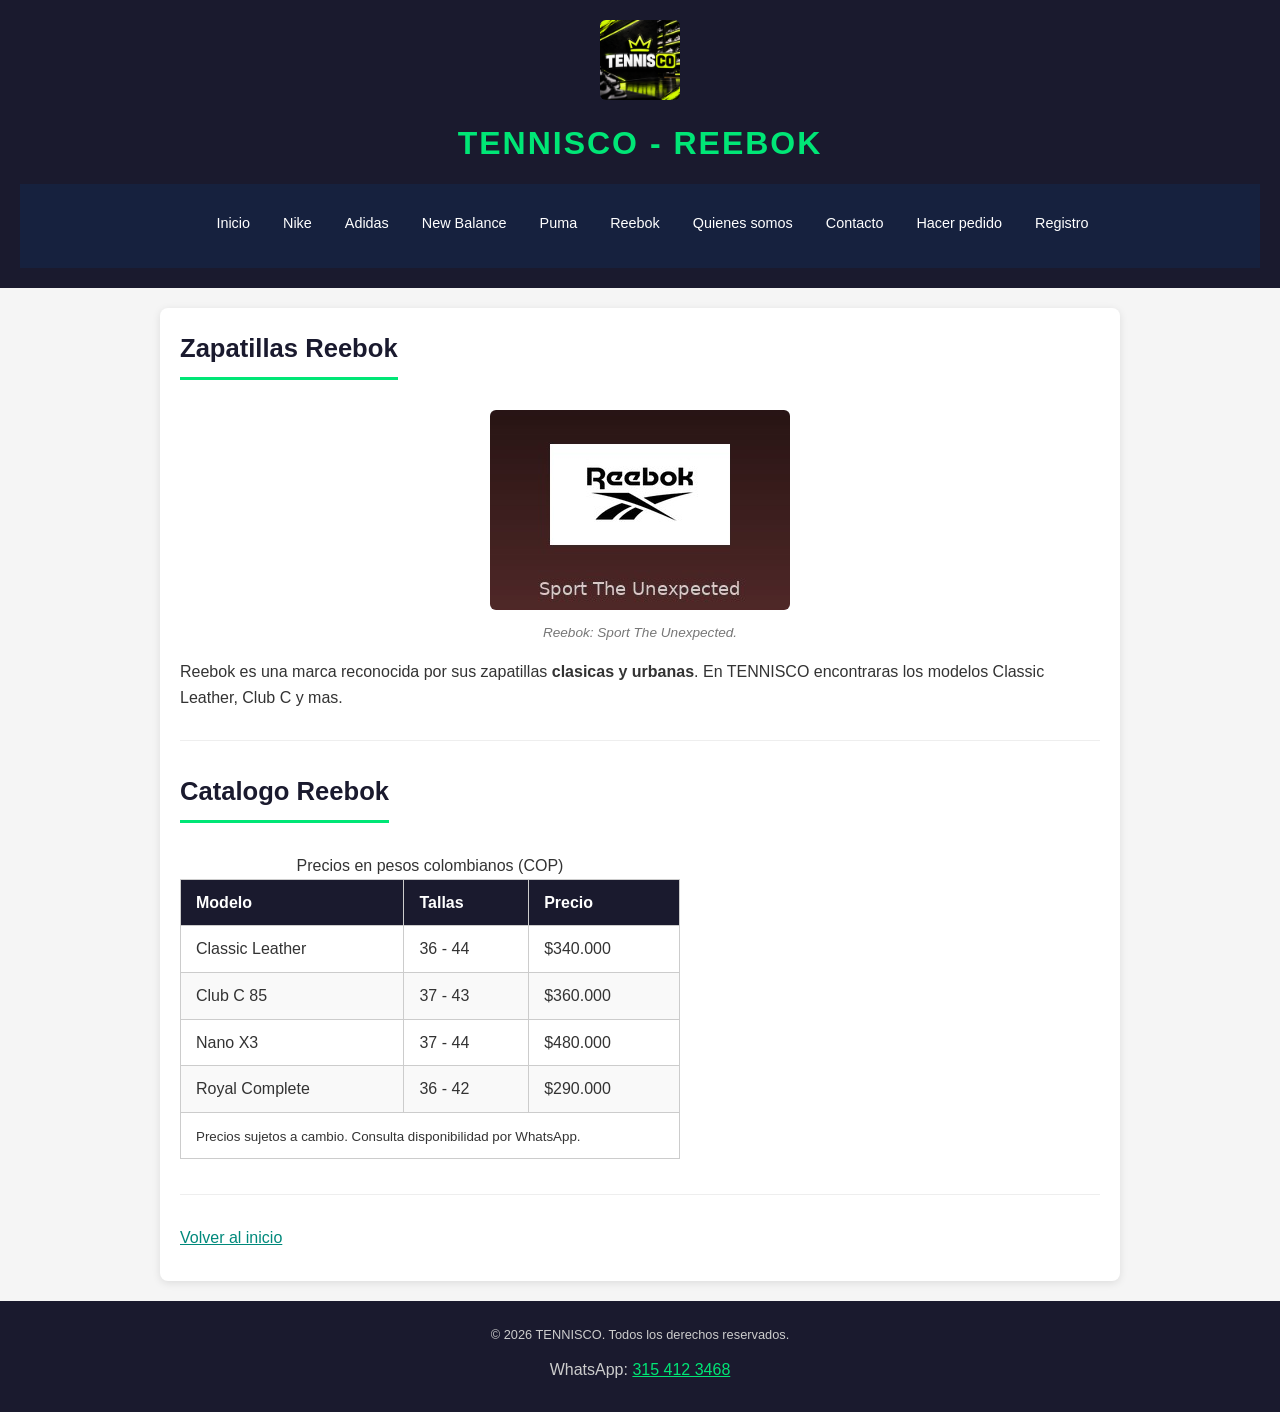
<file: reebok.html>
<!DOCTYPE html>
<!--
  ARCHIVO  : reebok.html (pagina de productos Reebok)
  PROYECTO : TENNISCO - Fundamentos Web - UNIAJC
-->
<html lang="es">

<head>
  <meta charset="UTF-8">
  <meta name="viewport" content="width=device-width, initial-scale=1.0">
  <meta name="description" content="Zapatillas Reebok importadas en TENNISCO Cali.">
  <title>Reebok | TENNISCO</title>
  <link rel="icon" href="img/logo.png" type="image/png">
  <link rel="stylesheet" href="css/estilos.css">
</head>

<body>

  <header>
    <img src="img/logo.png" alt="Logo de TENNISCO" width="80" height="80">
    <h1>TENNISCO - Reebok</h1>

    <nav>
      <ul>
        <li><a href="index.html">Inicio</a></li>
        <li><a href="nike.html">Nike</a></li>
        <li><a href="adidas.html">Adidas</a></li>
        <li><a href="new-balance.html">New Balance</a></li>
        <li><a href="puma.html">Puma</a></li>
        <li><a href="reebok.html">Reebok</a></li>
        <li><a href="quienes-somos.html">Quienes somos</a></li>
        <li><a href="contacto.html">Contacto</a></li>
        <li><a href="pedido.html">Hacer pedido</a></li>
        <li><a href="registro.html">Registro</a></li>
      </ul>
    </nav>
  </header>

  <main>

    <section>
      <h2>Zapatillas Reebok</h2>

      <figure>
        <img src="img/reebok.jpg" alt="Logo de Reebok"
             width="300" height="200">
        <figcaption>Reebok: Sport The Unexpected.</figcaption>
      </figure>

      <p>Reebok es una marca reconocida por sus zapatillas
      <strong>clasicas y urbanas</strong>. En TENNISCO encontraras
      los modelos Classic Leather, Club C y mas.</p>
    </section>

    <section>
      <h2>Catalogo Reebok</h2>

      <table border="1">
        <caption>Precios en pesos colombianos (COP)</caption>
        <thead>
          <tr>
            <th scope="col">Modelo</th>
            <th scope="col">Tallas</th>
            <th scope="col">Precio</th>
          </tr>
        </thead>
        <tbody>
          <tr>
            <td>Classic Leather</td>
            <td>36 - 44</td>
            <td>$340.000</td>
          </tr>
          <tr>
            <td>Club C 85</td>
            <td>37 - 43</td>
            <td>$360.000</td>
          </tr>
          <tr>
            <td>Nano X3</td>
            <td>37 - 44</td>
            <td>$480.000</td>
          </tr>
          <tr>
            <td>Royal Complete</td>
            <td>36 - 42</td>
            <td>$290.000</td>
          </tr>
        </tbody>
        <tfoot>
          <tr>
            <td colspan="3"><small>Precios sujetos a cambio.
              Consulta disponibilidad por WhatsApp.</small></td>
          </tr>
        </tfoot>
      </table>
    </section>

    <p><a href="index.html">Volver al inicio</a></p>

  </main>

  <footer>
    <p><small>&copy; 2026 TENNISCO. Todos los derechos reservados.</small></p>
    <p>WhatsApp: <a href="https://wa.me/573154123468"
       target="_blank" rel="noopener noreferrer">315 412 3468</a></p>
  </footer>

</body>
</html>
</file>
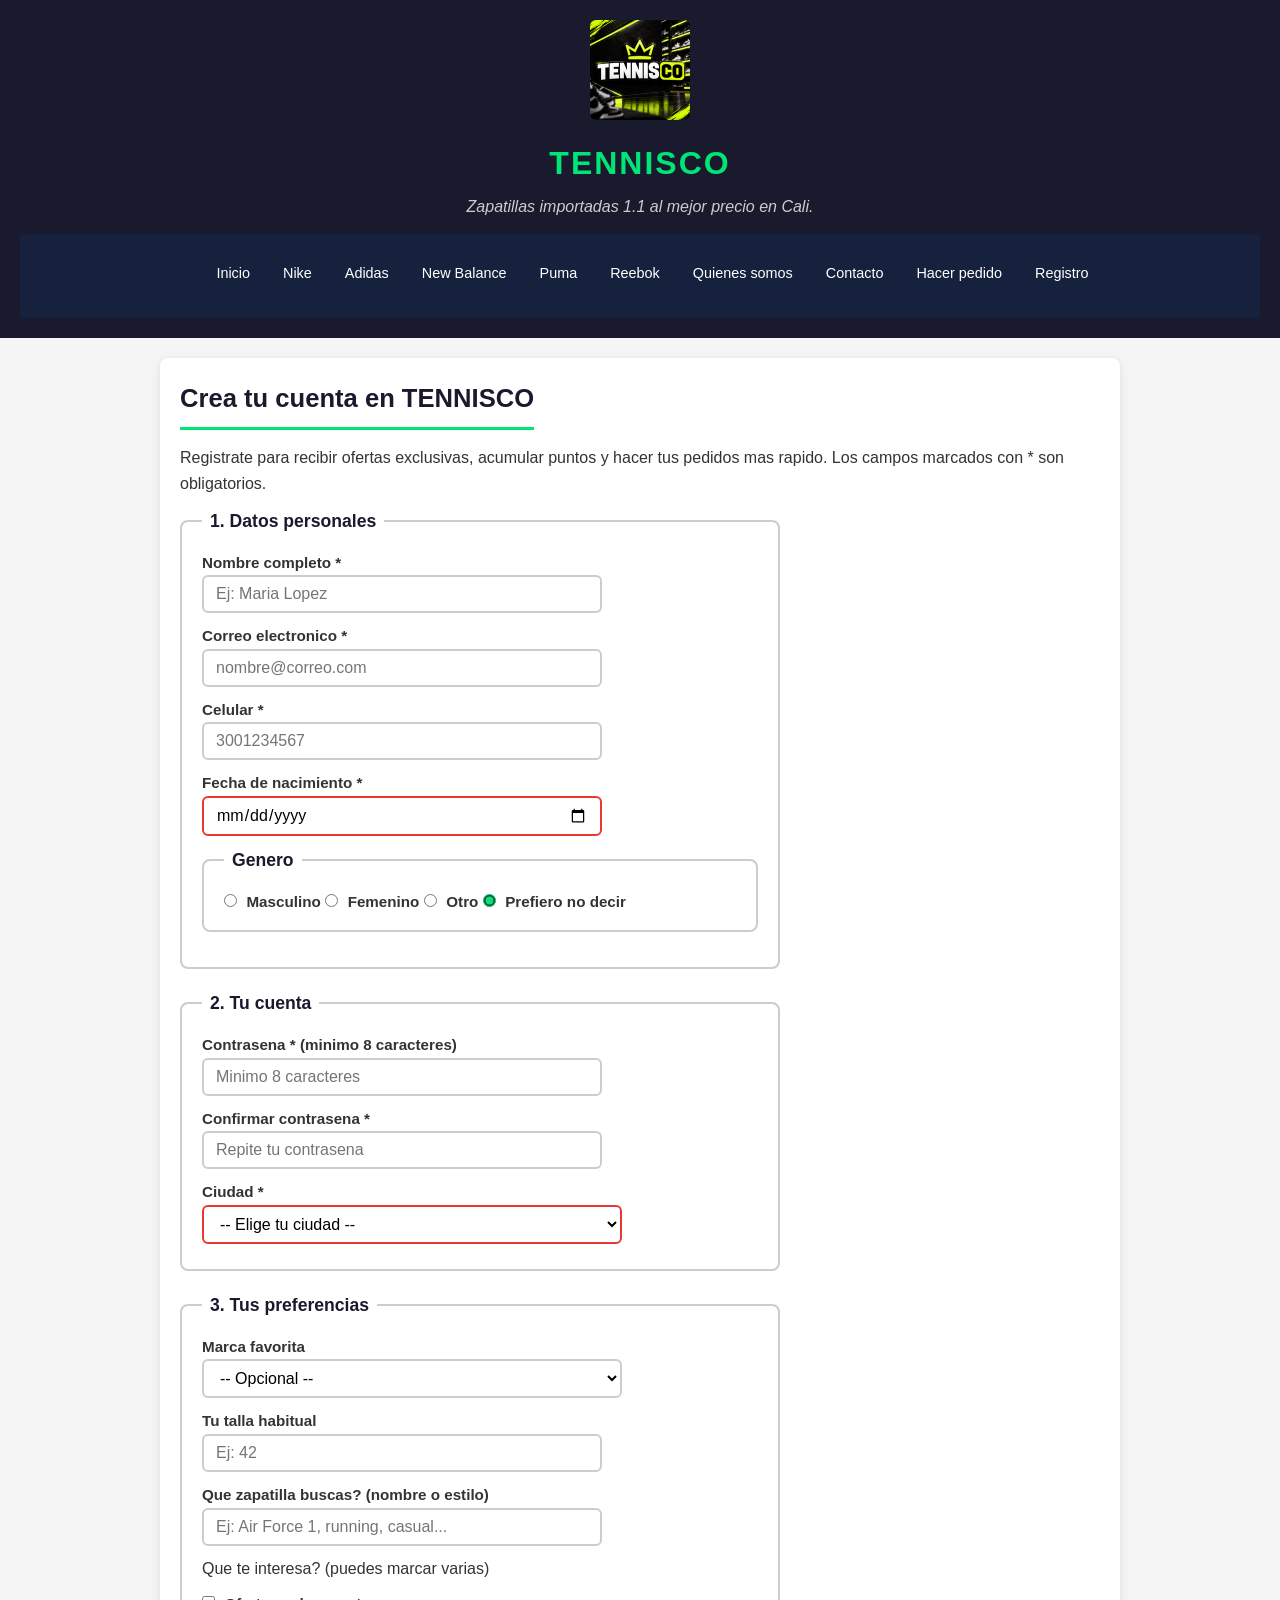
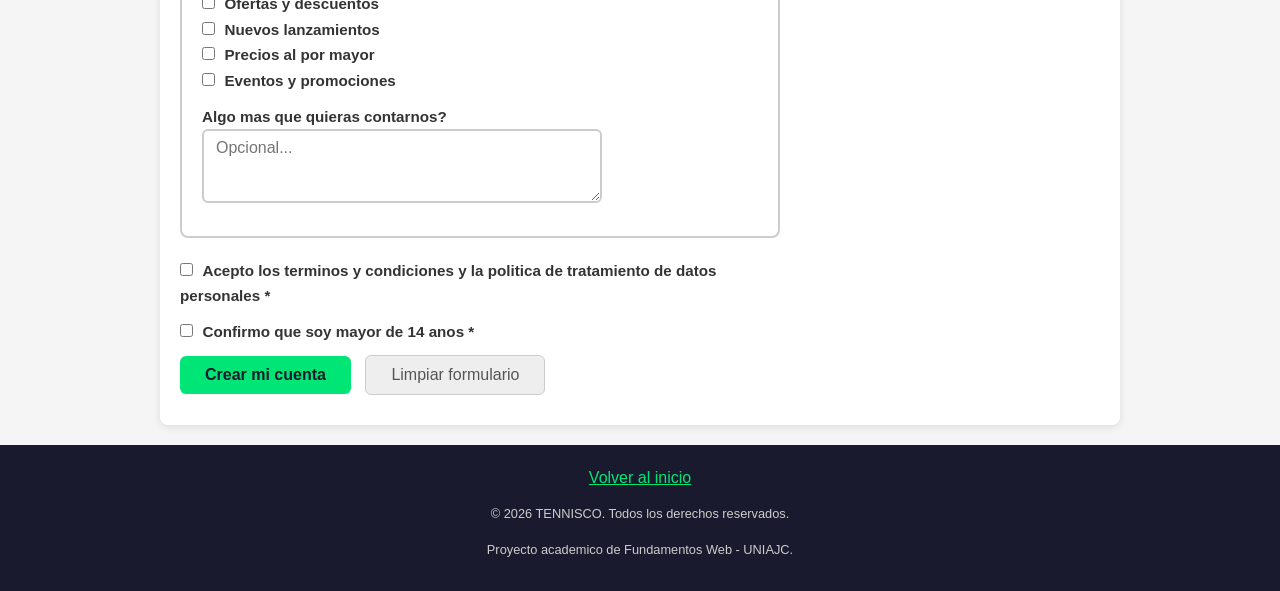
<file: registro.html>
<!DOCTYPE html>
<!--
  ================================================================
  ARCHIVO  : registro.html - formulario de registro de cliente
  PROYECTO : TENNISCO - Fundamentos Web - UNIAJC
  TEMAS    : fieldset, legend, label, input (text, email, tel,
             password, date, search, hidden), select con optgroup,
             radio, checkbox, datalist, textarea,
             validacion HTML5 + validacion JavaScript, CSS.
  ================================================================
-->
<html lang="es">

<head>
  <meta charset="UTF-8">
  <meta name="viewport" content="width=device-width, initial-scale=1.0">
  <meta name="description" content="Registrate en TENNISCO y recibe ofertas exclusivas.">
  <title>Registro | TENNISCO</title>
  <link rel="icon" href="img/logo.png" type="image/png">
  <link rel="stylesheet" href="css/estilos.css">
</head>

<body>

  <!-- ======================= ENCABEZADO ======================= -->
  <header>
    <a href="index.html">
      <img src="img/logo.png" alt="TENNISCO - Ir al inicio"
           width="100" height="100">
    </a>
    <h1>TENNISCO</h1>
    <p><em>Zapatillas importadas 1.1 al mejor precio en Cali.</em></p>

    <nav>
      <ul>
        <li><a href="index.html">Inicio</a></li>
        <li><a href="nike.html">Nike</a></li>
        <li><a href="adidas.html">Adidas</a></li>
        <li><a href="new-balance.html">New Balance</a></li>
        <li><a href="puma.html">Puma</a></li>
        <li><a href="reebok.html">Reebok</a></li>
        <li><a href="quienes-somos.html">Quienes somos</a></li>
        <li><a href="contacto.html">Contacto</a></li>
        <li><a href="pedido.html">Hacer pedido</a></li>
        <li><a href="registro.html">Registro</a></li>
      </ul>
    </nav>
  </header>

  <!-- ==================== CONTENIDO PRINCIPAL ==================== -->
  <main>
    <h2>Crea tu cuenta en TENNISCO</h2>
    <p>Registrate para recibir ofertas exclusivas, acumular puntos
       y hacer tus pedidos mas rapido. Los campos marcados con *
       son obligatorios.</p>

    <form action="gracias.html" method="get"
          onsubmit="return validarFormRegistro()" novalidate>

      <input type="hidden" name="formulario" value="registro">

      <!-- ===== GRUPO 1: datos personales ===== -->
      <fieldset>
        <legend>1. Datos personales</legend>

        <p>
          <label for="nombre">Nombre completo *</label><br>
          <input type="text" id="nombre" name="nombre" required
                 minlength="3" maxlength="60" autocomplete="name"
                 placeholder="Ej: Maria Lopez"
                 onblur="validarTexto('nombre','error-nombre',3,60,'El nombre')">
          <span id="error-nombre"></span>
        </p>

        <p>
          <label for="correo">Correo electronico *</label><br>
          <input type="email" id="correo" name="correo" required
                 autocomplete="email" placeholder="nombre@correo.com"
                 onblur="validarCorreo('correo','error-correo')">
          <span id="error-correo"></span>
        </p>

        <p>
          <label for="celular">Celular *</label><br>
          <input type="tel" id="celular" name="celular" required
                 pattern="3[0-9]{9}"
                 title="10 digitos que empiecen por 3. Ej: 3001234567"
                 autocomplete="tel" placeholder="3001234567"
                 onblur="validarCelular('celular','error-celular')">
          <span id="error-celular"></span>
        </p>

        <p>
          <label for="nacimiento">Fecha de nacimiento *</label><br>
          <input type="date" id="nacimiento" name="nacimiento" required
                 min="1940-01-01" max="2012-12-31"
                 title="Debes ser mayor de 14 anos">
          <span id="error-nacimiento"></span>
        </p>

        <fieldset>
          <legend>Genero</legend>
          <input type="radio" id="masculino" name="genero"
                 value="masculino">
          <label for="masculino">Masculino</label>

          <input type="radio" id="femenino" name="genero"
                 value="femenino">
          <label for="femenino">Femenino</label>

          <input type="radio" id="otro-genero" name="genero"
                 value="otro">
          <label for="otro-genero">Otro</label>

          <input type="radio" id="no-dice" name="genero"
                 value="prefiero-no-decir" checked>
          <label for="no-dice">Prefiero no decir</label>
        </fieldset>
      </fieldset>

      <!-- ===== GRUPO 2: datos de la cuenta ===== -->
      <fieldset>
        <legend>2. Tu cuenta</legend>

        <p>
          <label for="clave">Contrasena * (minimo 8 caracteres)</label><br>
          <input type="password" id="clave" name="clave" required
                 minlength="8" maxlength="30"
                 title="Minimo 8 caracteres"
                 placeholder="Minimo 8 caracteres">
          <span id="error-clave"></span>
        </p>

        <p>
          <label for="clave2">Confirmar contrasena *</label><br>
          <input type="password" id="clave2" name="clave2" required
                 minlength="8" maxlength="30"
                 placeholder="Repite tu contrasena">
          <span id="error-clave2"></span>
        </p>

        <p>
          <label for="ciudad">Ciudad *</label><br>
          <select id="ciudad" name="ciudad" required
                  onchange="validarSelect('ciudad','error-ciudad','una ciudad')">
            <option value="">-- Elige tu ciudad --</option>
            <option value="cali">Cali</option>
            <option value="bogota">Bogota</option>
            <option value="medellin">Medellin</option>
            <option value="barranquilla">Barranquilla</option>
            <option value="cartagena">Cartagena</option>
            <option value="bucaramanga">Bucaramanga</option>
            <option value="pereira">Pereira</option>
            <option value="manizales">Manizales</option>
            <option value="otra">Otra ciudad</option>
          </select>
          <span id="error-ciudad"></span>
        </p>
      </fieldset>

      <!-- ===== GRUPO 3: preferencias ===== -->
      <fieldset>
        <legend>3. Tus preferencias</legend>

        <p>
          <label for="marca">Marca favorita</label><br>
          <select id="marca" name="marca">
            <option value="">-- Opcional --</option>
            <optgroup label="Mas vendidas">
              <option value="nike">Nike</option>
              <option value="adidas">Adidas</option>
              <option value="new-balance">New Balance</option>
            </optgroup>
            <optgroup label="Tambien disponibles">
              <option value="puma">Puma</option>
              <option value="reebok">Reebok</option>
            </optgroup>
          </select>
        </p>

        <p>
          <label for="talla">Tu talla habitual</label><br>
          <input type="text" id="talla" name="talla"
                 list="tallas-registro" placeholder="Ej: 42">
          <datalist id="tallas-registro">
            <option value="36"></option>
            <option value="37"></option>
            <option value="38"></option>
            <option value="39"></option>
            <option value="40"></option>
            <option value="41"></option>
            <option value="42"></option>
            <option value="43"></option>
            <option value="44"></option>
            <option value="45"></option>
          </datalist>
        </p>

        <p>
          <label for="buscar">Que zapatilla buscas? (nombre o estilo)</label><br>
          <input type="search" id="buscar" name="buscar"
                 maxlength="80"
                 placeholder="Ej: Air Force 1, running, casual...">
        </p>

        <p>Que te interesa? (puedes marcar varias)</p>
        <p>
          <input type="checkbox" id="interes-ofertas" name="interes"
                 value="ofertas">
          <label for="interes-ofertas">Ofertas y descuentos</label><br>

          <input type="checkbox" id="interes-nuevos" name="interes"
                 value="nuevos">
          <label for="interes-nuevos">Nuevos lanzamientos</label><br>

          <input type="checkbox" id="interes-mayorista" name="interes"
                 value="mayorista">
          <label for="interes-mayorista">Precios al por mayor</label><br>

          <input type="checkbox" id="interes-eventos" name="interes"
                 value="eventos">
          <label for="interes-eventos">Eventos y promociones</label>
        </p>

        <p>
          <label for="comentario">Algo mas que quieras contarnos?</label><br>
          <textarea id="comentario" name="comentario"
                    rows="3" cols="45" maxlength="200"
                    placeholder="Opcional..."
                    onblur="validarTextarea('comentario','error-comentario',0,200,'El comentario')"></textarea>
          <span id="error-comentario"></span>
        </p>
      </fieldset>

      <p>
        <input type="checkbox" id="acepto" name="acepto"
               value="si" required>
        <label for="acepto">Acepto los terminos y condiciones y la
          politica de tratamiento de datos personales *</label>
        <span id="error-acepto"></span>
      </p>

      <p>
        <input type="checkbox" id="mayor" name="mayor"
               value="si" required>
        <label for="mayor">Confirmo que soy mayor de 14 anos *</label>
        <span id="error-mayor"></span>
      </p>

      <p>
        <button type="submit">Crear mi cuenta</button>
        <button type="reset">Limpiar formulario</button>
      </p>
    </form>
  </main>

  <!-- ======================= PIE DE PAGINA ======================= -->
  <footer>
    <p><a href="index.html">Volver al inicio</a></p>
    <p><small>&copy; 2026 TENNISCO. Todos los derechos reservados.</small></p>
    <p><small>Proyecto academico de Fundamentos Web - UNIAJC.</small></p>
  </footer>

  <script src="js/validar.js"></script>
</body>
</html>
</file>
<file: css/estilos.css>
/* =============================================================
   PROYECTO : TENNISCO - Tienda de zapatillas
   ARCHIVO  : css/estilos.css (hoja de estilos principal)
   CURSO    : Fundamentos Web - UNIAJC
   ============================================================= */

/* ======================== RESET BASICO ======================== */
/* Quita margenes y paddings por defecto del navegador */
* {
  margin: 0;
  padding: 0;
  box-sizing: border-box;
}

/* ======================== CUERPO ======================== */
body {
  font-family: 'Segoe UI', Tahoma, Geneva, Verdana, sans-serif;
  line-height: 1.6;
  color: #333333;
  background-color: #f5f5f5;
}

/* ======================== HEADER ======================== */
header {
  background-color: #1a1a2e;
  color: #ffffff;
  padding: 20px;
  text-align: center;
}

header h1 {
  font-size: 2em;
  margin: 10px 0 5px;
  color: #00e676;
  text-transform: uppercase;
  letter-spacing: 2px;
}

header p {
  color: #cccccc;
  font-size: 1em;
}

header > a {
  color: #00e676;
  text-decoration: none;
  font-size: 0.85em;
}

header > a:hover {
  text-decoration: underline;
}

/* ======================== NAVEGACION ======================== */
nav {
  background-color: #16213e;
  padding: 10px 0;
  margin-top: 15px;
}

nav ul {
  list-style: none;
  display: flex;
  flex-wrap: wrap;
  justify-content: center;
  gap: 5px;
}

nav ul li a {
  color: #ffffff;
  text-decoration: none;
  padding: 8px 14px;
  display: block;
  border-radius: 4px;
  font-size: 0.9em;
  transition: background-color 0.3s;
}

nav ul li a:hover {
  background-color: #00e676;
  color: #1a1a2e;
}

/* ======================== MAIN ======================== */
main {
  max-width: 960px;
  margin: 20px auto;
  padding: 20px;
  background-color: #ffffff;
  border-radius: 8px;
  box-shadow: 0 2px 8px rgba(0, 0, 0, 0.1);
}

/* ======================== SECCIONES ======================== */
section {
  margin-bottom: 30px;
  padding-bottom: 20px;
  border-bottom: 1px solid #eeeeee;
}

section:last-child {
  border-bottom: none;
}

h2 {
  color: #1a1a2e;
  font-size: 1.6em;
  margin-bottom: 15px;
  padding-bottom: 8px;
  border-bottom: 3px solid #00e676;
  display: inline-block;
}

h3 {
  color: #16213e;
  font-size: 1.2em;
  margin: 15px 0 8px;
}

p {
  margin-bottom: 10px;
}

/* ======================== IMAGENES ======================== */
img {
  max-width: 100%;
  height: auto;
  border-radius: 6px;
}

figure {
  margin: 15px 0;
  text-align: center;
}

figcaption {
  font-size: 0.85em;
  color: #777777;
  margin-top: 5px;
  font-style: italic;
}

/* ======================== ARTICLES (marcas) ======================== */
article {
  background-color: #fafafa;
  border: 1px solid #eeeeee;
  border-radius: 8px;
  padding: 15px;
  margin-bottom: 15px;
  text-align: center;
}

article:hover {
  box-shadow: 0 4px 12px rgba(0, 0, 0, 0.1);
}

article img {
  border-radius: 6px;
}

article a {
  color: #00897b;
  font-weight: bold;
}

/* ======================== LISTAS ======================== */
ul, ol {
  margin: 10px 0 10px 25px;
}

li {
  margin-bottom: 5px;
}

/* ======================== TABLAS ======================== */
table {
  width: 100%;
  max-width: 500px;
  border-collapse: collapse;
  margin: 15px 0;
}

table th,
table td {
  border: 1px solid #cccccc;
  padding: 10px 15px;
  text-align: left;
}

table thead th {
  background-color: #1a1a2e;
  color: #ffffff;
}

table tbody tr:nth-child(even) {
  background-color: #f9f9f9;
}

table tbody tr:hover {
  background-color: #e8f5e9;
}

/* ======================== IFRAME (video, mapa) ======================== */
iframe {
  max-width: 100%;
  border: none;
  border-radius: 8px;
  display: block;
  margin: 15px auto;
}

/* ======================== ASIDE ======================== */
aside {
  max-width: 960px;
  margin: 0 auto 20px;
  padding: 20px;
  background-color: #e8f5e9;
  border-left: 5px solid #00e676;
  border-radius: 0 8px 8px 0;
}

aside h2 {
  color: #1a1a2e;
  border-bottom-color: #00897b;
}

/* ======================== FORMULARIOS ======================== */
form {
  max-width: 600px;
}

fieldset {
  border: 2px solid #cccccc;
  border-radius: 8px;
  padding: 15px 20px;
  margin-bottom: 20px;
}

legend {
  font-weight: bold;
  color: #1a1a2e;
  padding: 0 8px;
  font-size: 1.1em;
}

label {
  font-weight: 600;
  color: #333333;
  font-size: 0.95em;
}

/* Campos de texto, email, tel, password, search, date, number */
input[type="text"],
input[type="email"],
input[type="tel"],
input[type="password"],
input[type="search"],
input[type="date"],
input[type="number"] {
  width: 100%;
  max-width: 400px;
  padding: 8px 12px;
  border: 2px solid #cccccc;
  border-radius: 6px;
  font-size: 1em;
  font-family: inherit;
  transition: border-color 0.3s;
}

input[type="text"]:focus,
input[type="email"]:focus,
input[type="tel"]:focus,
input[type="password"]:focus,
input[type="search"]:focus,
input[type="date"]:focus,
input[type="number"]:focus,
textarea:focus,
select:focus {
  border-color: #00e676;
  outline: none;
  box-shadow: 0 0 5px rgba(0, 230, 118, 0.3);
}

/* Campos invalidos despues de interaccion */
input:invalid:not(:placeholder-shown),
textarea:invalid:not(:placeholder-shown),
select:invalid {
  border-color: #e53935;
}

select {
  width: 100%;
  max-width: 420px;
  padding: 8px 12px;
  border: 2px solid #cccccc;
  border-radius: 6px;
  font-size: 1em;
  font-family: inherit;
  background-color: #ffffff;
}

textarea {
  width: 100%;
  max-width: 400px;
  padding: 8px 12px;
  border: 2px solid #cccccc;
  border-radius: 6px;
  font-size: 1em;
  font-family: inherit;
  resize: vertical;
}

/* Radio y checkbox: espacio */
input[type="radio"],
input[type="checkbox"] {
  margin-right: 5px;
  accent-color: #00e676;
}

/* ======================== BOTONES ======================== */
button[type="submit"] {
  background-color: #00e676;
  color: #1a1a2e;
  border: none;
  padding: 10px 25px;
  font-size: 1em;
  font-weight: bold;
  border-radius: 6px;
  cursor: pointer;
  transition: background-color 0.3s;
}

button[type="submit"]:hover {
  background-color: #00c853;
}

button[type="reset"] {
  background-color: #eeeeee;
  color: #555555;
  border: 1px solid #cccccc;
  padding: 10px 25px;
  font-size: 1em;
  border-radius: 6px;
  cursor: pointer;
  margin-left: 10px;
  transition: background-color 0.3s;
}

button[type="reset"]:hover {
  background-color: #dddddd;
}

/* ======================== MENSAJES DE ERROR JS ======================== */
/* Estos <span> se llenan con JavaScript cuando hay un error */
.error-msg {
  color: #e53935;
  font-size: 0.85em;
  font-weight: 600;
  display: block;
  margin-top: 4px;
}

.exito-msg {
  color: #2e7d32;
  font-size: 0.85em;
  font-weight: 600;
  display: block;
  margin-top: 4px;
}

/* ======================== LINKS ======================== */
a {
  color: #00897b;
  transition: color 0.3s;
}

a:hover {
  color: #00e676;
}

/* ======================== ADDRESS ======================== */
address {
  font-style: normal;
  line-height: 1.8;
  margin: 10px 0;
}

/* ======================== FOOTER ======================== */
footer {
  background-color: #1a1a2e;
  color: #cccccc;
  text-align: center;
  padding: 20px;
  margin-top: 20px;
}

footer h2 {
  color: #00e676;
  border-bottom-color: #00e676;
}

footer a {
  color: #00e676;
}

footer a:hover {
  color: #ffffff;
}

footer small {
  font-size: 0.8em;
}

/* ======================== UTILIDADES ======================== */
mark {
  background-color: #e8f5e9;
  padding: 2px 4px;
  border-radius: 3px;
}

hr {
  border: none;
  border-top: 1px solid #eeeeee;
  margin: 20px 0;
}

code {
  background-color: #f5f5f5;
  padding: 2px 6px;
  border-radius: 3px;
  font-size: 0.9em;
}

/* ======================== RESPONSIVE ======================== */
/* Pantallas pequenas (celulares) */
@media (max-width: 768px) {
  header h1 {
    font-size: 1.5em;
  }

  nav ul {
    flex-direction: column;
    align-items: center;
  }

  nav ul li a {
    padding: 6px 10px;
    font-size: 0.85em;
  }

  main {
    margin: 10px;
    padding: 15px;
  }

  input[type="text"],
  input[type="email"],
  input[type="tel"],
  input[type="password"],
  input[type="search"],
  input[type="date"],
  input[type="number"],
  select,
  textarea {
    max-width: 100%;
  }

  table {
    font-size: 0.9em;
  }

  iframe {
    width: 100%;
    height: 200px;
  }
}
</file>
